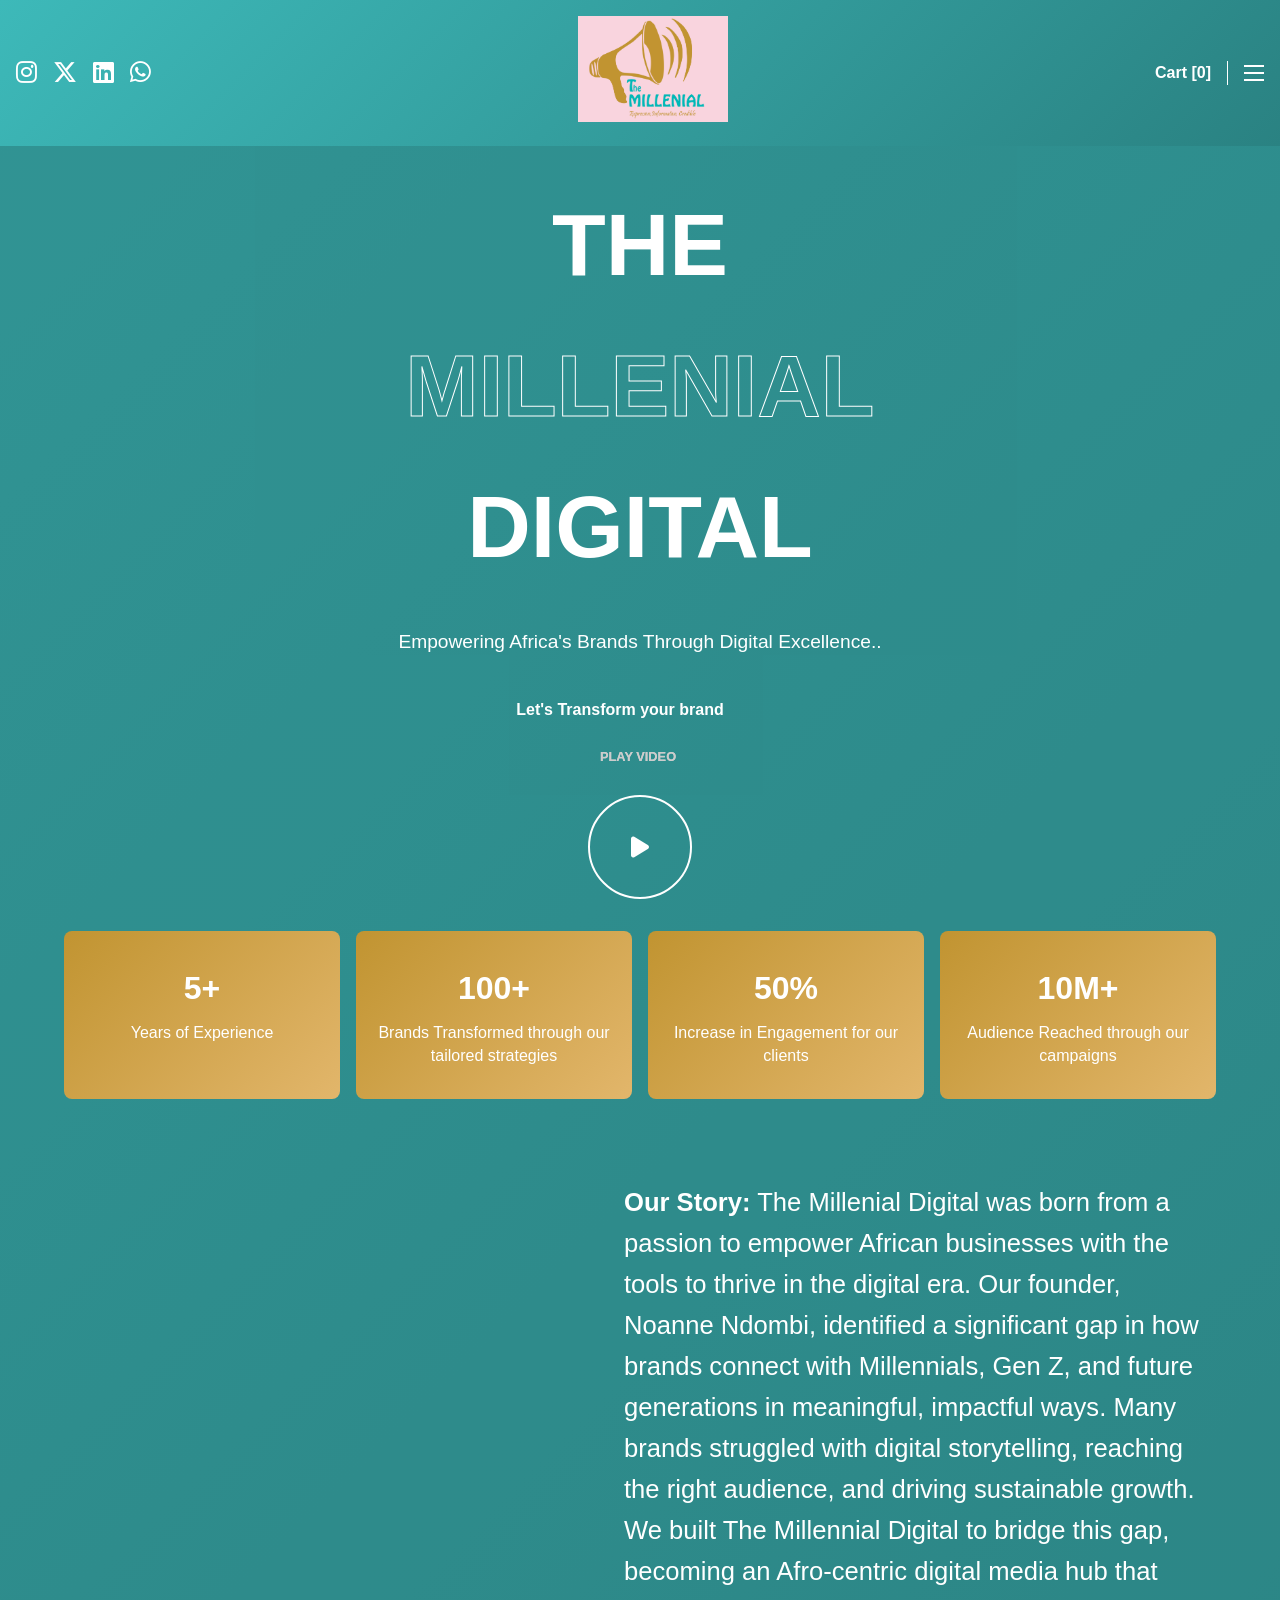
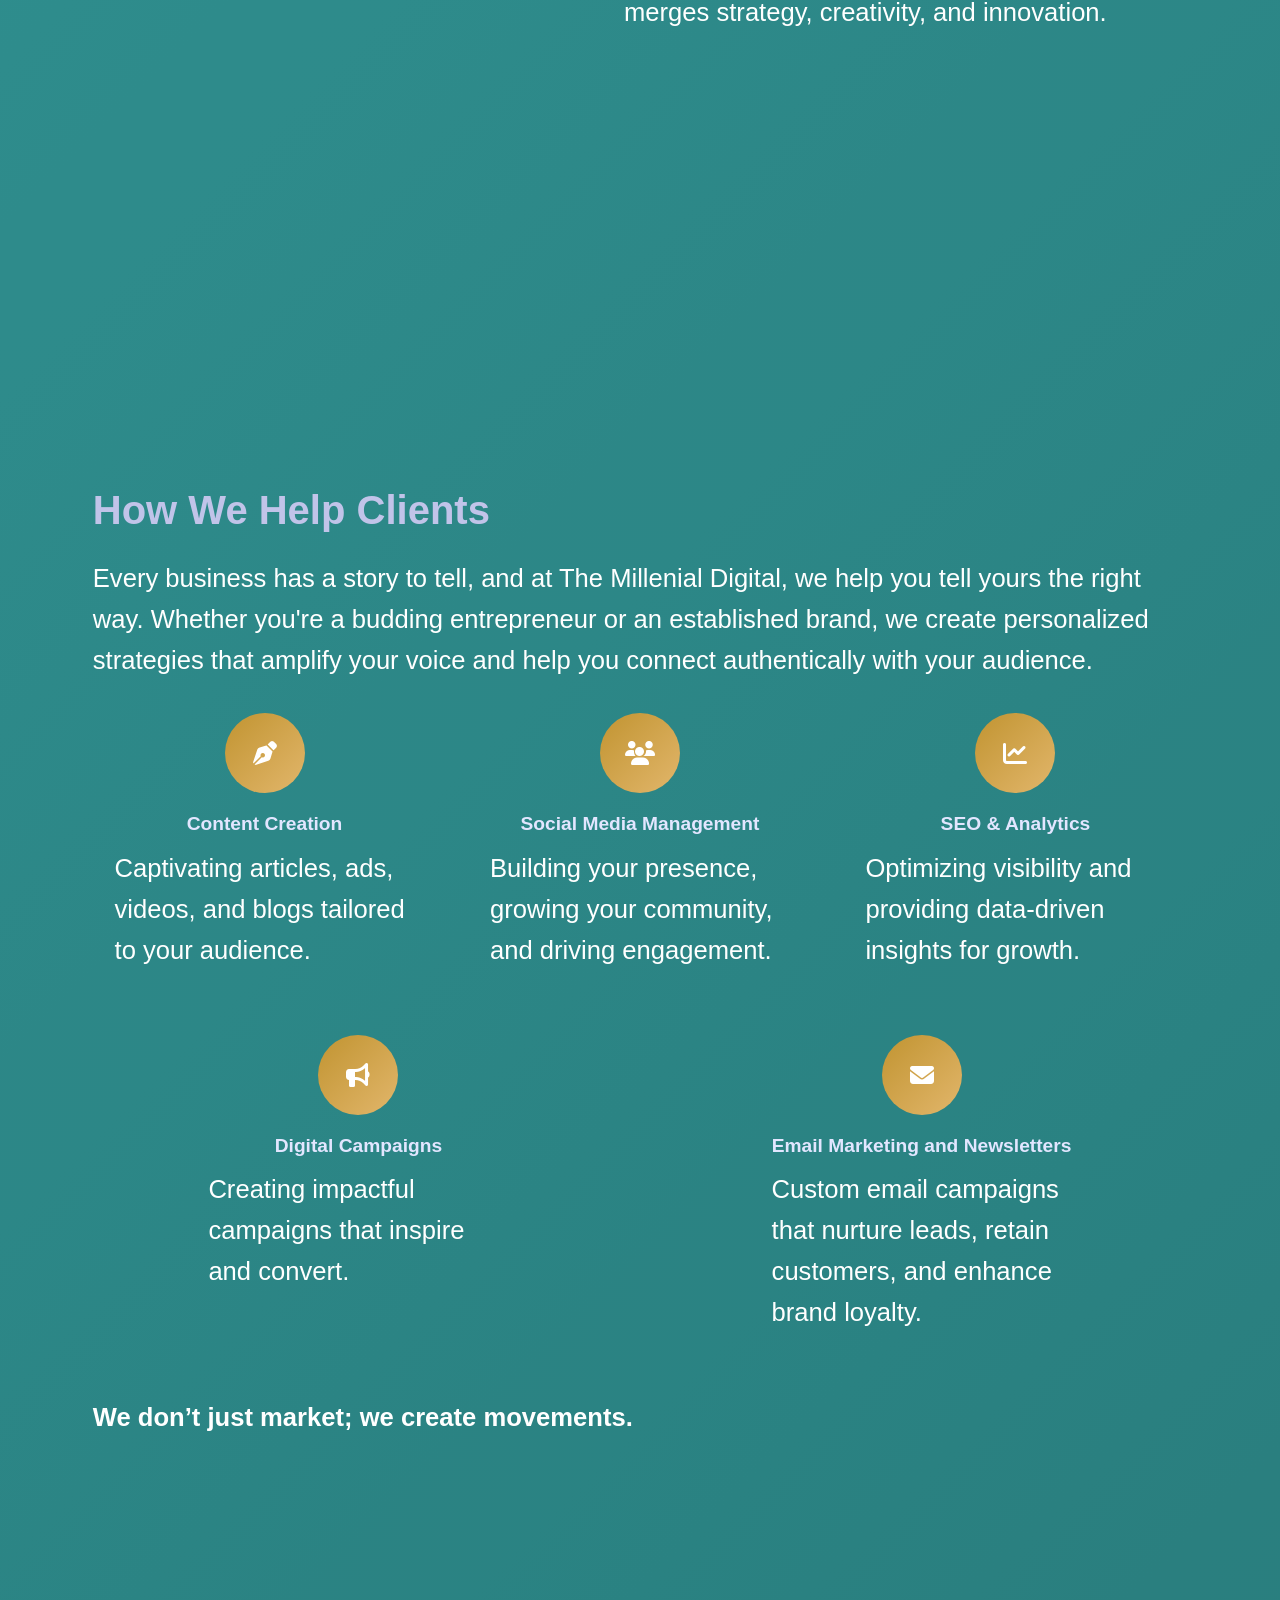
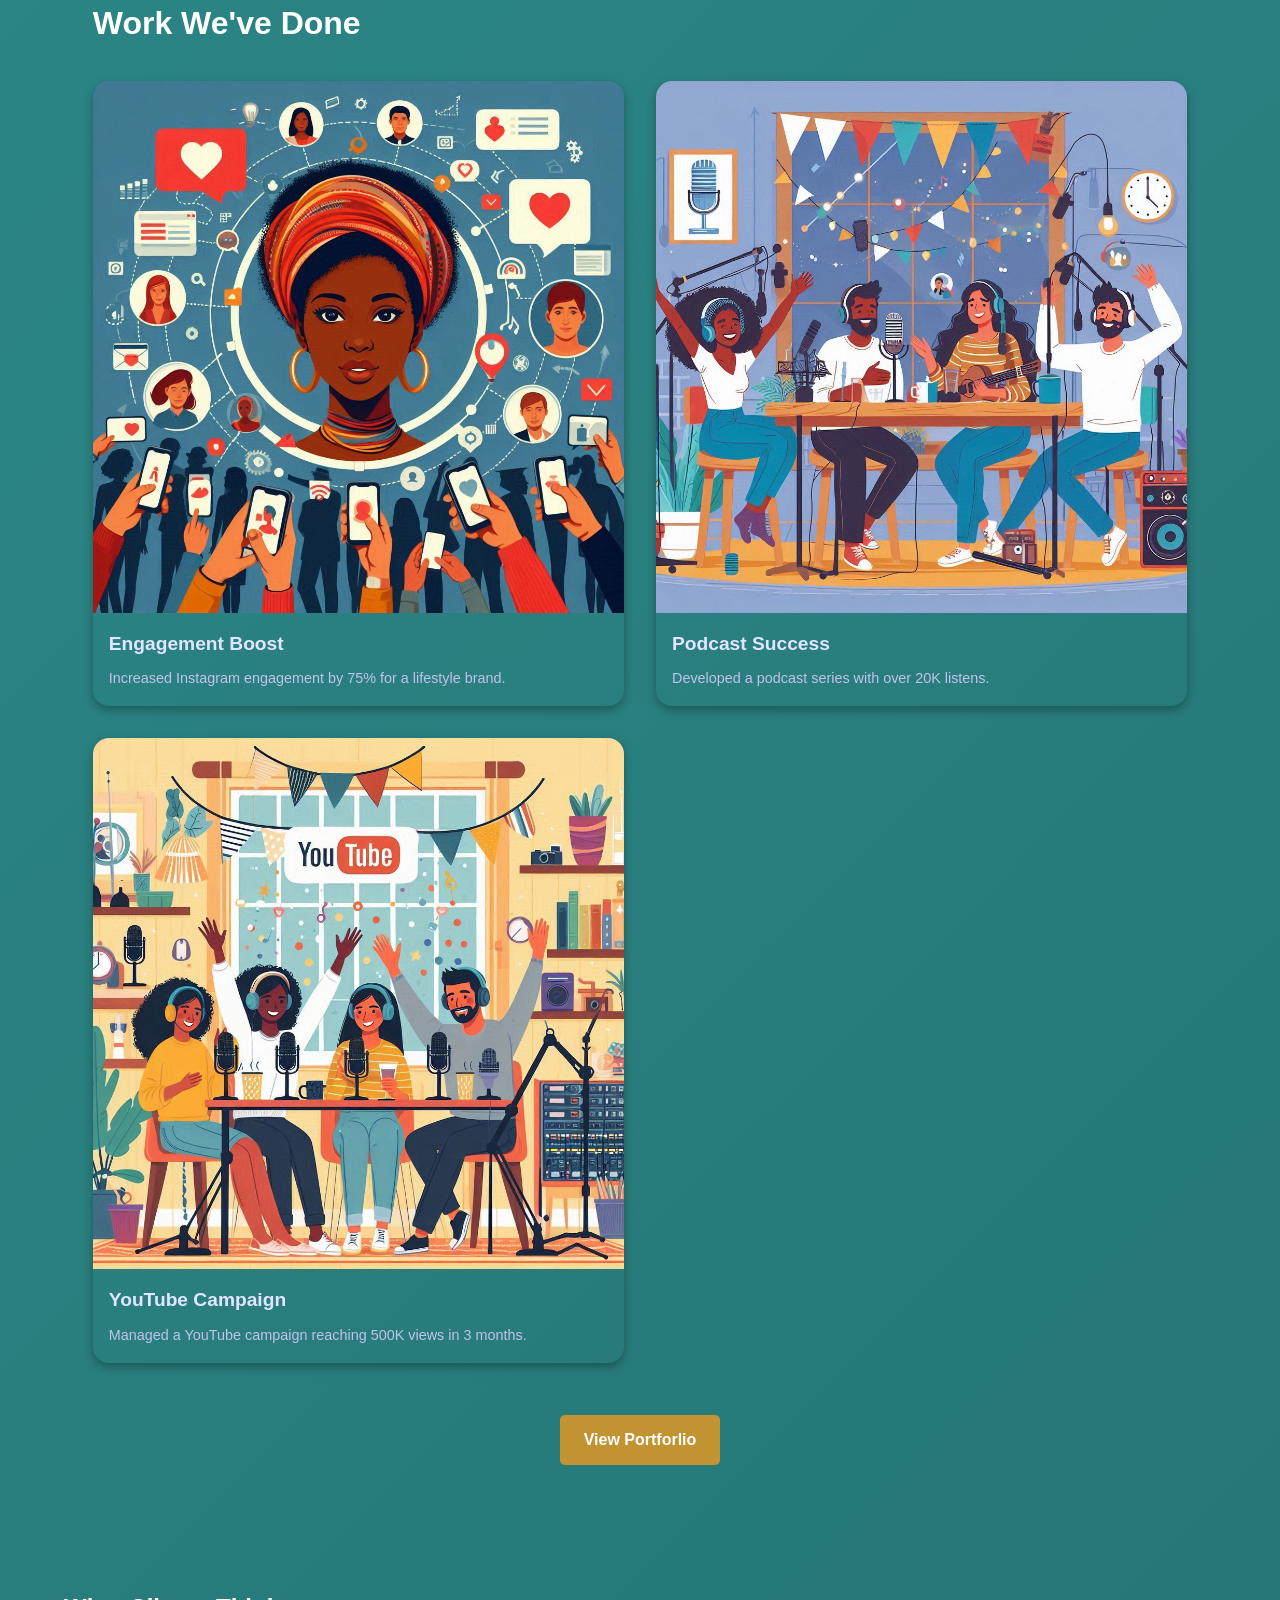
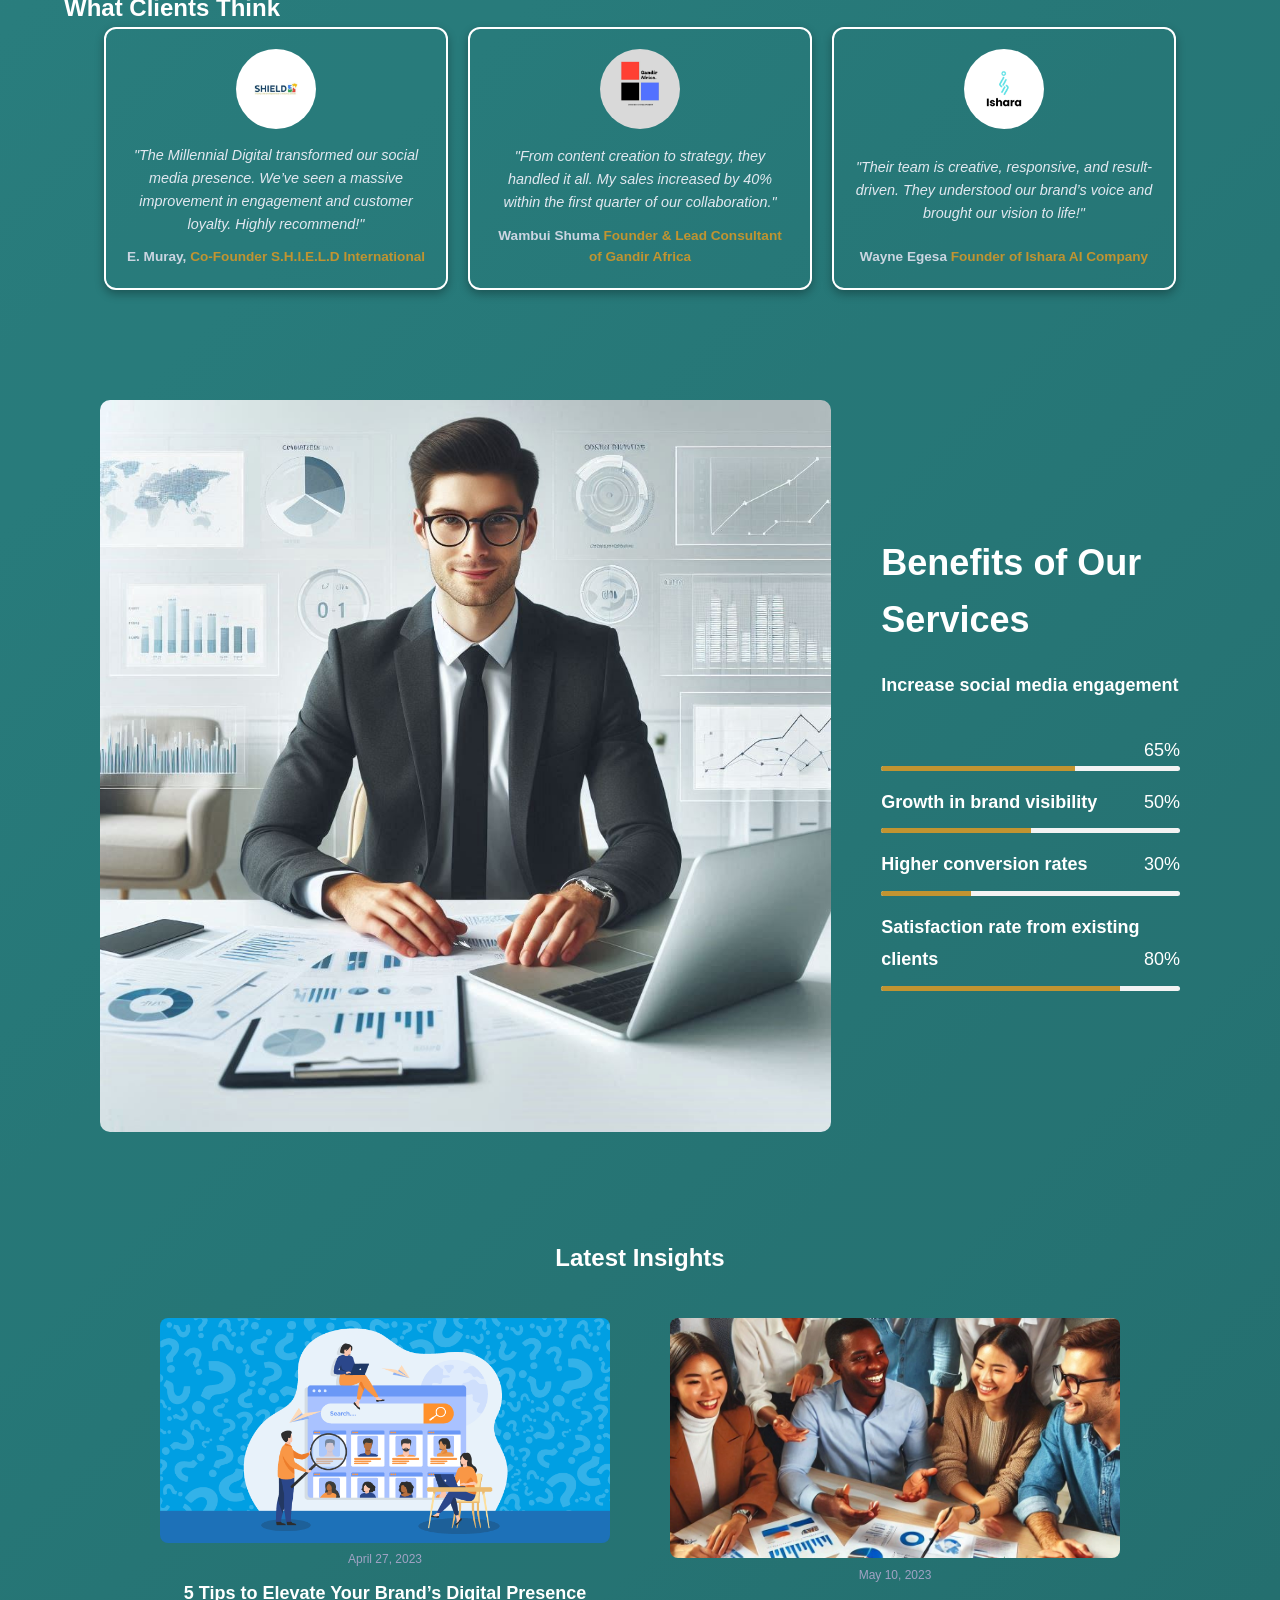
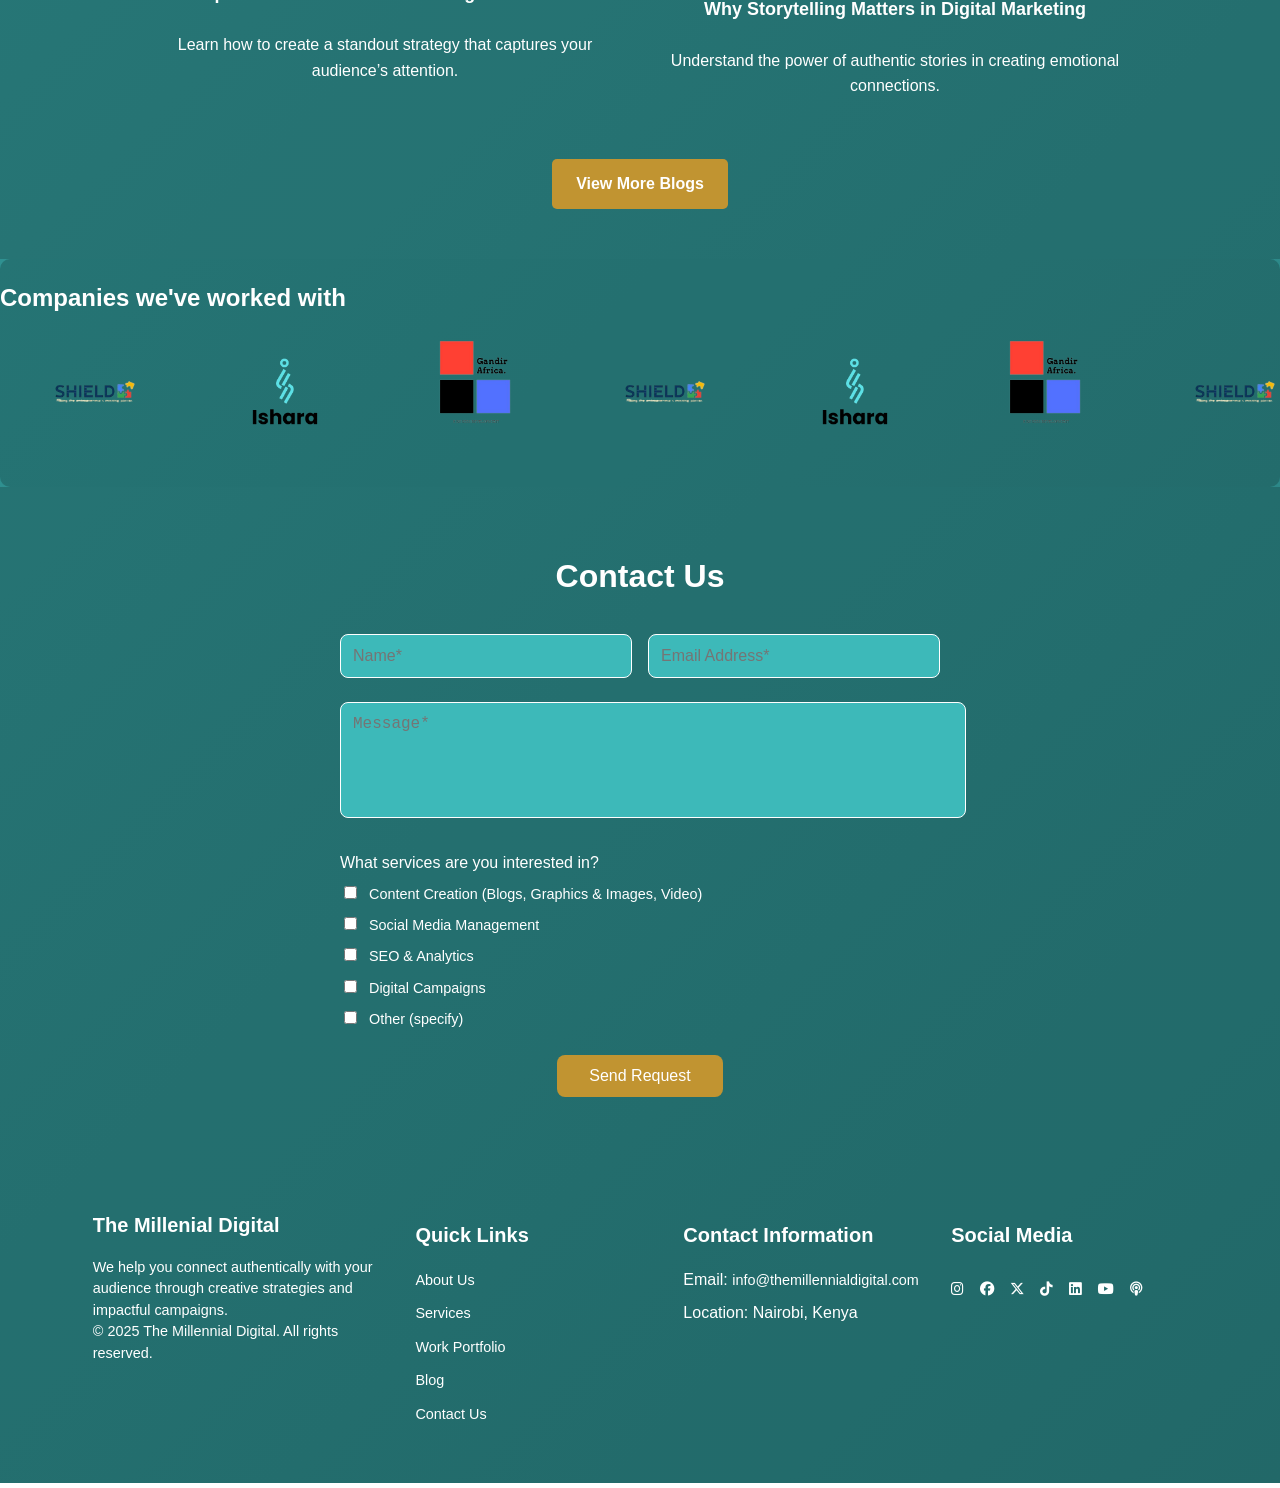
<file: index.html>
<!DOCTYPE html>
<html lang="en">
<head>
    <meta charset="UTF-8">
    <meta name="viewport" content="width=device-width, initial-scale=1.0">
    <title>The Millenial Digital</title>
    <link rel="icon" type="image/png" href="images/THE MILLENIAL LOGO (5).png">
    <link rel="stylesheet" href="css/styles.css">
    <link href="https://fonts.googleapis.com/css2?family=Poppins:wght@300;400;600&display=swap" rel="stylesheet">
    <link rel="stylesheet" href="https://cdnjs.cloudflare.com/ajax/libs/font-awesome/6.0.0-beta3/css/all.min.css">
    <link href="https://cdnjs.cloudflare.com/ajax/libs/font-awesome/6.5.0/css/all.min.css" rel="stylesheet">

</head>
<body>
    <!-- Header Section -->
    <header class="header">
        <div class="social-icons">
            <a href="https://instagram.com" target="_blank"><i class="fab fa-instagram"></i></a>
            <a href="https://twitter.com" target="_blank"><i class="fab fa-x-twitter"></i></a>
            <a href="https://linkedin.com" target="_blank"><i class="fab fa-linkedin"></i></a>
            <a href="https://wa.me" target="_blank"><i class="fab fa-whatsapp"></i></a>
        </div>
        <div class="logo">
            <img src="images/THE MILLENIAL LOGO (6).jpg" alt="The Millennial Digital Logo">
        </div>
        <div class="right-section">
            <div class="cart">Cart [0]</div>
            <div class="vertical-line"></div>
            <div class="hamburger" id="hamburger">
                <div></div>
                <div></div>
                <div></div>
            </div>
        </div>
        <nav class="menu" id="menu">
            <a href="#about">About Us</a>
            <a href="#help">How We Help Clients</a>
            <a href="#work">Work We've Done</a>
            <a href="#testimonials">What Clients Think</a>
            <a href="#benefits">Benefits</a>
            <a href="#insights">Latest Insights</a>
        </nav>
    </header>

    <!-- Hero Section -->
    <section class="hero">
        <div class="container">
            <h1>
                <span id="first">THE</span> <br>
                <span class="outline">MILLENIAL</span> <br>
                <span id="last">DIGITAL</span>
            </h1>
            <p><br><br> Empowering Africa's Brands Through Digital Excellence..</p>
            <button class="cta"> Let's Transform your brand</button>
        </div>
        <script>
            document.addEventListener("DOMContentLoaded", function () {
                // Selecting elements individually
                const firstWord = document.getElementById("first"); // THE
                const outlineWord = document.querySelector(".outline"); // MILLENNIAL
                const lastWord = document.getElementById("last"); // DIGITAL
                const paragraph = document.querySelector(".hero p"); // Paragraph
                const button = document.querySelector(".hero .cta"); // CTA Button

                // Creating an array in the correct sequence with unique delays
                const heroElements = [
                    { element: firstWord, delay: 1200 },      // First word (THE) - No delay
                    { element: outlineWord, delay: 1600 },  // Outline word (MILLENNIAL) - 500ms after first
                    { element: lastWord, delay: 1800 },    // Last word (DIGITAL) - 1000ms after first
                    { element: paragraph, delay: 2000 }    // Paragraph - 1500ms after first
                ];

                // Apply animation to hero elements (excluding the CTA button)
                heroElements.forEach(({ element, delay }) => {
                    if (element) {
                        element.style.opacity = "0";
                        element.style.transform = "translateY(50px)";
                        setTimeout(() => {
                            element.style.transition = "opacity 0.8s ease-out, transform 0.8s ease-out";
                            element.style.opacity = "1";
                            element.style.transform = "translateY(0)";
                        }, delay);
                    }
                });

                // Scroll-triggered animation for the CTA button
                const observer = new IntersectionObserver(
                    (entries) => {
                        entries.forEach((entry) => {
                            if (entry.isIntersecting) {
                                button.style.opacity = "1";
                                button.style.transform = "translateY(0)";
                                button.style.transition = "opacity 0.8s ease-out, transform 0.8s ease-out";
                            }
                        });
                    },
                    { threshold: 0.5 } // Trigger when 50% of the button is visible
                );

                // Initially hide the button
                button.style.opacity = "0";
                button.style.transform = "translateY(50px)";

                // Observe the CTA button
                observer.observe(button);
            });

        </script>
    </section>

    <!-- Statistics Section -->
    <section class="statistics">
        <div class="container">
         <!-- Rotating Circle with Play Button -->
         <div class="play-circle" id="playCircle">
            <div class="circle">
                <i class="fas fa-play"></i>
                <div class="rotating-text">
                    <span>PLAY VIDEO </span>
                    <span>PLAY VIDEO </span>
                </div>
            </div>
        </div>

        <!-- Video Overlay -->
        <div class="video-overlay" id="videoOverlay">
            <div class="video-container">
                <span class="close-btn" id="closeVideo">&times;</span>
                <iframe id="youtubeFrame" src="" frameborder="0" allowfullscreen></iframe>
            </div>
        </div>
      
          <!-- Statistics Boxes -->
          <div class="stats-grid">
            <div class="stat-item">
              <h3>5+</h3>
              <p>Years of Experience</p>
            </div>
            <div class="stat-item">
              <h3>100+</h3>
              <p>Brands Transformed through our tailored strategies</p>
            </div>
            <div class="stat-item">
              <h3>50%</h3>
              <p>Increase in Engagement for our clients</p>
            </div>
            <div class="stat-item">
              <h3>10M+</h3>
              <p>Audience Reached through our campaigns</p>
            </div>
          </div>
        </div>
        <script>
            document.addEventListener("DOMContentLoaded", function () {
                // Select all elements that need to be animated on scroll
                const elementsToAnimate = document.querySelectorAll(".play-circle, .stat-item");
                
                // Initially hide elements and move them down
                elementsToAnimate.forEach(element => {
                    element.style.opacity = "0";
                    element.style.transform = "translateY(50px)";
                });

                // Intersection Observer to trigger animation when in view
                const observer = new IntersectionObserver(
                    (entries) => {
                        entries.forEach((entry) => {
                            if (entry.isIntersecting) {
                                entry.target.style.opacity = "1";
                                entry.target.style.transform = "translateY(0)";
                                entry.target.style.transition = "opacity 0.8s ease-out, transform 0.8s ease-out";
                                observer.unobserve(entry.target); // Stop observing once animated
                            }
                        });
                    },
                    { threshold: 0.5 } // Trigger when 50% of the element is visible
                );

                // Observe each element in the statistics section
                elementsToAnimate.forEach(element => observer.observe(element));

                // Play Circle and Video Overlay
                const playCircle = document.getElementById("playCircle");
                const videoOverlay = document.getElementById("videoOverlay");
                const closeVideo = document.getElementById("closeVideo");
                const youtubeFrame = document.getElementById("youtubeFrame");

                // Set YouTube video link (replace "YOUR_VIDEO_ID" with your actual video ID)
                const youtubeURL = "https://www.youtube.com/embed/-d-OfwqA6gY?si=_tgqiWS_9KNe41ct";

                // Open Video Overlay on Click
                playCircle.addEventListener("click", function () {
                    youtubeFrame.src = youtubeURL; // Loads the video but does NOT autoplay
                    videoOverlay.classList.add("show"); // Show overlay
                });

                // Close Video Overlay
                closeVideo.addEventListener("click", function () {
                    videoOverlay.classList.remove("show");
                    youtubeFrame.src = ""; // Stop the video from playing
                });

                // Close overlay if clicked outside the video container
                videoOverlay.addEventListener("click", function (e) {
                    if (e.target === videoOverlay) {
                        videoOverlay.classList.remove("show");
                        youtubeFrame.src = ""; // Stop the video from playing
                    }
                });
            });

        </script>
      </section>
      

    <!-- About Us Section -->
    <section id="about" class="about">
        <div class="container">
            <h2>About Us</h2>
            <p><strong>Our Story:</strong> The Millenial Digital was born from a passion to empower African businesses with the tools to thrive in the digital era. Our founder, Noanne Ndombi, identified a significant gap in how brands connect with Millennials, Gen Z, and future generations in meaningful, impactful ways. Many brands struggled with digital storytelling, reaching the right audience, and driving sustainable growth. We built The Millennial Digital to bridge this gap, becoming an Afro-centric digital media hub that merges strategy, creativity, and innovation.</p>
            <p><strong>Mission:</strong> To inform, inspire, and empower African brands with high-quality, tailored digital content that resonates.</p>
            <p><strong>Vision:</strong> To be Africa’s leading digital content and marketing partner, driving growth and relevance for brands in the digital-first world.</p>
        </div>
        <script>
            document.addEventListener("DOMContentLoaded", function () {
                // Select the h2 and p elements inside the About Us section
                const heading = document.querySelector("#about h2");
                const paragraphs = document.querySelectorAll("#about p");

                // Initially hide the elements and move them down
                heading.style.opacity = "0";
                heading.style.transform = "translateY(50px)"; // Move down initially

                paragraphs.forEach(p => {
                    p.style.opacity = "0";
                    p.style.transform = "translateY(50px)"; // Move down initially
                });

                // Function to check if the elements are in view
                function checkScroll() {
                    const rectHeading = heading.getBoundingClientRect();
                    const windowHeight = window.innerHeight;

                    // Check if the h2 is in the viewport (50% visible)
                    if (rectHeading.top <= windowHeight * 0.5 && rectHeading.bottom >= windowHeight * 0.5) {
                        heading.style.transition = "opacity 0.8s ease-out, transform 0.8s ease-out";
                        heading.style.opacity = "1";
                        heading.style.transform = "translateY(0)";
                    }

                    // Check if the paragraphs are in the viewport (50% visible)
                    paragraphs.forEach(p => {
                        const rectPara = p.getBoundingClientRect();
                        if (rectPara.top <= windowHeight * 0.5 && rectPara.bottom >= windowHeight * 0.5) {
                            p.style.transition = "opacity 0.8s ease-out, transform 0.8s ease-out";
                            p.style.opacity = "1";
                            p.style.transform = "translateY(0)";
                        }
                    });
                }

                // Initial check for when the page loads
                checkScroll();

                // Add scroll event listener
                window.addEventListener("scroll", checkScroll);
            });

        </script>
    </section>

    
    <!-- How We Help Clients Section -->
    <section id="help" class="help">
        <div class="container">
        <h2>How We Help Clients</h2>
        <p>
            Every business has a story to tell, and at The Millenial Digital, we help you tell yours the right way. Whether you're a budding entrepreneur or an established brand, we create personalized strategies that amplify your voice and help you connect authentically with your audience.
        </p>
        <div class="help-grid">
            <!-- Content Creation -->
            <div class="help-item">
                <div class="help-icon">
                    <i class="fas fa-pen-nib"></i> <!-- Icon for content creation -->
                </div>
                <h3>Content Creation</h3>
                <p>Captivating articles, ads, videos, and blogs tailored to your audience.</p>
            </div>
        
            <!-- Social Media Management -->
            <div class="help-item">
                <div class="help-icon">
                    <i class="fas fa-users"></i> <!-- Icon for social media -->
                </div>
                <h3>Social Media Management</h3>
                <p>Building your presence, growing your community, and driving engagement.</p>
            </div>
        
            <!-- SEO & Analytics -->
            <div class="help-item">
                <div class="help-icon">
                    <i class="fas fa-chart-line"></i> <!-- Icon for SEO -->
                </div>
                <h3>SEO & Analytics</h3>
                <p>Optimizing visibility and providing data-driven insights for growth.</p>
            </div>
        
            <!-- Digital Campaigns -->
            <div class="help-item">
                <div class="help-icon">
                    <i class="fas fa-bullhorn"></i> <!-- Icon for campaigns -->
                </div>
                <h3>Digital Campaigns</h3>
                <p>Creating impactful campaigns that inspire and convert.</p>
            </div>
        
            <!-- Email Marketing and Newsletters -->
            <div class="help-item">
                <div class="help-icon">
                    <i class="fas fa-envelope"></i> <!-- Icon for email marketing -->
                </div>
                <h3>Email Marketing and Newsletters</h3>
                <p>Custom email campaigns that nurture leads, retain customers, and enhance brand loyalty.</p>
            </div>
        </div>        
        <p class="closing-text">
            We don’t just market; we create movements.
        </p>
        </div>
        <script>
            document.addEventListener("DOMContentLoaded", function () {
                // Select elements
                const helpHeading = document.querySelector("#help h2");
                const helpParagraphs = document.querySelectorAll("#help p");
                const helpItems = document.querySelectorAll(".help-item");

                // Initially hide elements
                helpHeading.style.opacity = "0";
                helpHeading.style.transform = "translateX(-100px)"; // Move left initially

                helpParagraphs.forEach(p => {
                    p.style.opacity = "0";
                    p.style.transform = "translateY(50px)"; // Move down initially
                });

                helpItems.forEach(item => {
                    item.style.opacity = "0";
                    item.style.transform = "translateY(50px)"; // Move down initially
                });

                // Function to check if elements are in the viewport
                function checkScroll() {
                    const windowHeight = window.innerHeight;
                    const rectHeading = helpHeading.getBoundingClientRect();

                    // Animate H2 (Slide from Left to Right)
                    if (rectHeading.top <= windowHeight * 0.7) {
                        helpHeading.style.transition = "opacity 0.8s ease-out, transform 0.8s ease-out";
                        helpHeading.style.opacity = "1";
                        helpHeading.style.transform = "translateX(0)";
                    }

                    // Animate Paragraphs and Help Items (Slide Up)
                    helpParagraphs.forEach((p, index) => {
                        const rectP = p.getBoundingClientRect();
                        if (rectP.top <= windowHeight * 0.8) {
                            p.style.transition = `opacity 0.6s ease-out ${index * 0.2}s, transform 0.6s ease-out ${index * 0.2}s`;
                            p.style.opacity = "1";
                            p.style.transform = "translateY(0)";
                        }
                    });

                    helpItems.forEach((item, index) => {
                        const rectItem = item.getBoundingClientRect();
                        if (rectItem.top <= windowHeight * 0.8) {
                            item.style.transition = `opacity 0.6s ease-out ${index * 0.2}s, transform 0.6s ease-out ${index * 0.2}s`;
                            item.style.opacity = "1";
                            item.style.transform = "translateY(0)";
                        }
                    });
                }

                // Initial check when the page loads
                checkScroll();

                // Add scroll event listener
                window.addEventListener("scroll", checkScroll);
            });

        </script>
    </section>
  
    <!-- Work We've Done Section -->
    <section id="work" class="work">
        <div class="container">
            <h2 class="animate-heading">Work We've Done</h2>
            <div class="work-grid">
                <!-- Project 1 -->
                <div class="work-item animate-item">
                    <img src="images/social media engagement.jpeg" alt="Project 1">
                    <div class="work-info">
                        <h3>Engagement Boost</h3>
                        <p>Increased Instagram engagement by 75% for a lifestyle brand.</p>
                    </div>
                </div>

                <!-- Project 2 -->
                <div class="work-item animate-item">
                    <img src="images/Podcast Succeess.jpeg" alt="Project 2">
                    <div class="work-info">
                        <h3>Podcast Success</h3>
                        <p>Developed a podcast series with over 20K listens.</p>
                    </div>
                </div>

                <!-- Project 3 -->
                <div class="work-item animate-item">
                    <img src="images/youtubeCampaign.jpeg" alt="Project 3">
                    <div class="work-info">
                        <h3>YouTube Campaign</h3>
                        <p>Managed a YouTube campaign reaching 500K views in 3 months.</p>
                    </div>
                </div>
            </div>
            <div class="cta-container">
                <a href="Portforlio.html" class="cta-button">View Portforlio</a>
            </div>
        </div>
        <script>
            document.addEventListener("DOMContentLoaded", function () {
                // Custom Cursor
                const cursor = document.createElement("div");
                cursor.classList.add("custom-cursor");
                cursor.textContent = "view more";
                document.body.appendChild(cursor);

                const workItems = document.querySelectorAll(".work-item img");

                workItems.forEach((img) => {
                    img.addEventListener("mouseenter", () => {
                        cursor.style.opacity = "1";
                        cursor.style.transform = "translate(-50%, -50%) scale(1)";
                    });

                    img.addEventListener("mousemove", (e) => {
                        cursor.style.left = `${e.pageX}px`;
                        cursor.style.top = `${e.pageY}px`;
                    });

                    img.addEventListener("mouseleave", () => {
                        cursor.style.opacity = "0";
                        cursor.style.transform = "translate(-50%, -50%) scale(0)";
                    });

                    img.addEventListener("click", () => {
                        window.location.href = "portforlio.html"; 
                    });
                });

                // Scroll Animation for Heading and Work Items
                const heading = document.querySelector(".animate-heading");
                const workItemsList = document.querySelectorAll(".animate-item");

                function revealOnScroll() {
                    const scrollPos = window.innerHeight * 0.85;

                    if (heading.getBoundingClientRect().top < scrollPos) {
                        heading.classList.add("show");
                    }

                    workItemsList.forEach((item) => {
                        if (item.getBoundingClientRect().top < scrollPos) {
                            item.classList.add("show");
                        }
                    });
                }

                window.addEventListener("scroll", revealOnScroll);
                revealOnScroll(); // Call once on load in case items are already visible
            });

            // Ensure only 2 images appear per row
            const style = document.createElement("style");
            style.innerHTML = `
                .work-grid {
                    display: grid;
                    grid-template-columns: repeat(2, 1fr); /* Two columns */
                    gap: 2rem;
                }

                @media (max-width: 768px) {
                    .work-grid {
                        grid-template-columns: repeat(1, 1fr); /* One column for smaller screens */
                    }
                }
            `;
            document.head.appendChild(style);

        </script>
    </section>       

    <!-- What Clients Think Section -->
    <section id="testimonials" class="testimonials">
        <div class="container">
            <h2 class="slide-in-left">What Clients Think</h2>
            <div class="testimonial-container">
                <!-- Testimonial 1 -->
                <div class="testimonial-box slide-up">
                    <div class="profile-picture">
                        <img src="images/S.H.I.E.L.D.jpg" alt="shield international">
                    </div>
                    <p class="testimonial-text">"The Millennial Digital transformed our social media presence. We’ve seen a massive improvement in engagement and customer loyalty. Highly recommend!"</p>
                    <p class="client-info">E. Muray, <span>Co-Founder S.H.I.E.L.D International</span></p>
                </div>

                <!-- Testimonial 2 -->
                <div class="testimonial-box slide-up">
                    <div class="profile-picture">
                        <img src="images/Gandir africa.jpg" alt="Gandir Africa">
                    </div>
                    <p class="testimonial-text">"From content creation to strategy, they handled it all. My sales increased by 40% within the first quarter of our collaboration."</p>
                    <p class="client-info">Wambui Shuma <span>Founder & Lead Consultant of Gandir Africa</span></p>
                </div>

                <!-- Testimonial 3 -->
                <div class="testimonial-box slide-up">
                    <div class="profile-picture">
                        <img src="images/ishara logo.png" alt="Ishara AI">
                    </div>
                    <p class="testimonial-text">"Their team is creative, responsive, and result-driven. They understood our brand’s voice and brought our vision to life!"</p>
                    <p class="client-info">Wayne Egesa <span>Founder of Ishara AI Company</span></p>
                </div>
            </div>
        </div>
        <script>
            document.addEventListener("DOMContentLoaded", function () {
                const slideInTitle = document.querySelector(".slide-in-left");
                const slideUpElements = document.querySelectorAll(".slide-up");

                function checkVisibility() {
                    const windowHeight = window.innerHeight;

                    // H2 sliding in from left
                    if (slideInTitle.getBoundingClientRect().top < windowHeight - 100) {
                        slideInTitle.classList.add("show");
                    }

                    // Testimonial boxes sliding up
                    slideUpElements.forEach((element) => {
                        if (element.getBoundingClientRect().top < windowHeight - 50) {
                            element.classList.add("show-up");
                        }
                    });
                }

                // Run on scroll
                window.addEventListener("scroll", checkVisibility);
                checkVisibility(); // Run once on load
            });
        </script>
    </section>

    
  
    <!-- Benefits of Our Services Section -->
    <section id="benefits" class="benefits">
        <div class="benefits-container">
            <div class="benefits-image">
                <img src="images/benefits.jpeg" alt="Benefits Image">
            </div>
            <div class="benefits-content">
                <h2>Benefits of Our Services</h2>
                <ul>
                    <li>Increase social media engagement <span class="percentage"> <br>65%</span></li>
                    <div class="progress-bar">
                        <div class="progress" data-width="65%"></div>
                    </div>
                
                    <li>Growth in brand visibility <span class="percentage">50%</span></li>
                    <div class="progress-bar">
                        <div class="progress" data-width="50%"></div>
                    </div>
                
                    <li>Higher conversion rates <span class="percentage">30%</span></li>
                    <div class="progress-bar">
                        <div class="progress" data-width="30%"></div>
                    </div>
                
                    <li>Satisfaction rate from existing clients <span class="percentage">80%</span></li>
                    <div class="progress-bar">
                        <div class="progress" data-width="80%"></div>
                    </div>
                </ul>                
            </div>
        </div>
        <script>
            document.addEventListener("DOMContentLoaded", function () {
                const progressBars = document.querySelectorAll(".progress-bar .progress");
        
                function handleScroll() {
                    progressBars.forEach(bar => {
                        const barPosition = bar.getBoundingClientRect().top;
                        const screenHeight = window.innerHeight;
        
                        // Check if the bar is in the viewport
                        if (barPosition < screenHeight) {
                            const targetWidth = bar.getAttribute("data-width");
                            if (!bar.style.width || bar.style.width === "0px") {
                                bar.style.width = targetWidth; // Set the target width
                            }
                        }
                    });
                }
        
                // Run on scroll
                window.addEventListener("scroll", handleScroll);
        
                // Run once in case elements are already visible
                handleScroll();
            });
        </script>
    </section>
    <!-- Latest Insights -->
    <section id="latest-insights" class="latest-insights">
        <div class="container">
            <h2>Latest Insights</h2>
            <div class="insights-grid">
                <div class="insight">
                    <a href="design-process.html">
                        <img src="images/Build-your-online-presence.jpg" alt="Blog 1">
                    </a>
                    <p class="date">April 27, 2023</p>
                    <h4>5 Tips to Elevate Your Brand’s Digital Presence</h4>
                    <p>Learn how to create a standout strategy that captures your audience’s attention.</p>
                </div>
                <div class="insight">
                    <a href="branding-strategy.html">
                        <img src="images/storytelling dm.jpeg" alt="Blog 2">
                    </a>
                    <p class="date">May 10, 2023</p>
                    <h4>Why Storytelling Matters in Digital Marketing</h4>
                    <p>Understand the power of authentic stories in creating emotional connections.</p>
                </div>
            </div>
            <a href="Blogs.html" class="cta-button">View More Blogs</a>
        </div>
        <script>
            document.addEventListener("DOMContentLoaded", function () {
                const observer = new IntersectionObserver(entries => {
                    entries.forEach(entry => {
                        if (entry.isIntersecting) {
                            entry.target.classList.add("animate");
                        }
                    });
                }, { threshold: 0.2 });

                document.querySelectorAll("#latest-insights h2, .insights-grid .insight").forEach(el => {
                    observer.observe(el);
                });
            });
        </script>
    </section>
    <!--Companies we've worked with section-->
    <section class="logo-slider">
        <h2>Companies we've worked with</h2>
        <div class="logo-track">
            <img src="images/S.H.I.E.L.D-removebg-preview.png" alt="Company 1">
            <img src="images/ishara_logo-removebg-preview.png" alt="Company 2">
            <img src="images/Gandir_africa-removebg-preview.png" alt="Company 3">
            <img src="images/S.H.I.E.L.D-removebg-preview.png" alt="Company 1">
            <img src="images/ishara_logo-removebg-preview.png" alt="Company 2">
            <img src="images/Gandir_africa-removebg-preview.png" alt="Company 3">
        </div>
        <script>
        document.addEventListener("DOMContentLoaded", function () {
            const track = document.querySelector(".logo-track");
            const logos = track.innerHTML; // Get the current logos
            track.innerHTML += logos; // Duplicate logos to ensure continuous loop
        });

        </script>
    </section>
    <!-- Contact Us Section -->
    <section id="contact" class="contact-us">
        <div class="container">
        <h2>Contact Us</h2>
        <form>
            <div class="form-group">
            <input type="text" name="name" placeholder="Name*" required>
            <input type="email" name="email" placeholder="Email Address*" required>
            </div>
            <textarea name="message" placeholder="Message*" rows="5" required></textarea>
            <div class="checkbox-group">
            <p>What services are you interested in?</p>
            <label><input type="checkbox" name="services" value="Content Creation"> Content Creation (Blogs, Graphics & Images, Video)</label>
            <label><input type="checkbox" name="services" value="Social Media Management"> Social Media Management</label>
            <label><input type="checkbox" name="services" value="SEO & Analytics"> SEO & Analytics</label>
            <label><input type="checkbox" name="services" value="Digital Campaigns"> Digital Campaigns</label>
            <label><input type="checkbox" name="services" value="Other"> Other (specify)</label>
            </div>
            <button type="submit" class="btn">Send Request</button>
        </form>
        </div>
        <script>
            document.addEventListener("DOMContentLoaded", function () {
                const observer = new IntersectionObserver(entries => {
                    entries.forEach(entry => {
                        if (entry.isIntersecting) {
                            entry.target.classList.add("animate");
                        }
                    });
                }, { threshold: 0.2 });

                document.querySelectorAll("#latest-insights h2, .insights-grid .insight, #contact h2, #contact form").forEach(el => {
                    observer.observe(el);
                });

                document.querySelector("form").addEventListener("submit", function (event) {
                    event.preventDefault(); // Prevent actual form submission

                    // Get form values
                    const name = document.querySelector("input[name='name']").value;
                    const email = document.querySelector("input[name='email']").value;
                    const message = document.querySelector("textarea[name='message']").value;
                    
                    // Get selected checkboxes
                    const services = Array.from(document.querySelectorAll("input[name='services']:checked"))
                        .map(checkbox => checkbox.value)
                        .join(", ");
                    
                    // Format the email body
                    const emailBody = `Name: ${name}%0D%0AEmail: ${email}%0D%0A%0D%0AInterested Services: ${services}%0D%0A%0D%0AMessage:%0D%0A${message}`;
                    
                    // Open email client with the formatted details
                    window.location.href = `mailto:info@themillennialdigital.com?subject=Service Inquiry&body=${emailBody}`;
                });
            });

        </script>
    </section>
   <!-- Footer Section -->
    <footer class="footer">
        <div class="container">
        <div class="footer-branding">
            <h3>The Millenial Digital</h3>
            <p>We help you connect authentically with your audience through creative strategies and impactful campaigns.</p>
            <p>&copy; 2025 The Millennial Digital. All rights reserved.</p>
        </div>
        <div class="footer-links">
            <h4>Quick Links</h4>
            <ul>
            <li><a href="#about">About Us</a></li>
            <li><a href="#benefits">Services</a></li>
            <li><a href="#work">Work Portfolio</a></li>
            <li><a href="#latest-insights">Blog</a></li>
            <li><a href="#contact">Contact Us</a></li>
            </ul>
        </div>
        <div class="footer-contact">
            <h4>Contact Information</h4>
            <ul>
            <li>Email: <a href="mailto:info@themillennialdigital.com">info@themillennialdigital.com</a></li>
            <li>Location: Nairobi, Kenya</li>
            </ul>
        </div>
        <div class="footer-social">
            <h4>Social Media</h4>
            <ul>
            <li><a href="https://instagram.com/themillenialdigital" target="_blank"><i class="fab fa-instagram"></i></a></li>
            <li><a href="https://facebook.com/themillenialdigital" target="_blank"><i class="fab fa-facebook"></i></a></li>
            <li><a href="https://twitter.com/themillenial_ke" target="_blank"><i class="fab fa-x-twitter"></i></a></li>
            <li><a href="https://tiktok.com/@themillenialdigital" target="_blank"><i class="fab fa-tiktok"></i></a></li>
            <li><a href="https://linkedin.com/in/themillenialdigital" target="_blank"><i class="fab fa-linkedin"></i></a></li>
            <li><a href="https://youtube.com/@themillenialdigital" target="_blank"><i class="fab fa-youtube"></i></a></li>
            <li><a href="https://podbean.com/@themillenialdigital" target="_blank"><i class="fas fa-podcast"></i></a></li>
            </ul>
        </div>
        </div>
    </footer>
    
    <script>
document.addEventListener("DOMContentLoaded", function () {
    const observer = new IntersectionObserver(entries => {
        entries.forEach(entry => {
            if (entry.isIntersecting) {
                entry.target.classList.add("animate");
            }
        });
    }, { threshold: 0.2 });

    document.querySelectorAll("#latest-insights h2, .insights-grid .insight, #contact h2, #contact form").forEach(el => {
        observer.observe(el);
    });

    // Hamburger Menu Functionality
    const hamburger = document.getElementById('hamburger');
    const menu = document.getElementById('menu');
    const menuLinks = document.querySelectorAll(".menu a");

    hamburger.addEventListener('click', () => {
        hamburger.classList.toggle('active');
        menu.classList.toggle('active');
    });

    menuLinks.forEach((link, index) => {
        link.style.animation = `slideIn 0.3s ease forwards ${index * 100}ms`;
        link.addEventListener("click", () => {
            menu.classList.remove("active");
            hamburger.classList.remove("active");
        });
    });

    // CSS styles for animations
    const style = document.createElement("style");
    style.innerHTML = `
        .hidden {
            opacity: 0;
            transform: translateY(20px);
            transition: all 0.6s ease;
        }

        .visible {
            opacity: 1;
            transform: translateY(0);
        }

        .hamburger.active div:nth-child(1) {
            transform: rotate(45deg) translate(5px, 5px);
        }

        .hamburger.active div:nth-child(2) {
            opacity: 0;
        }

        .hamburger.active div:nth-child(3) {
            transform: rotate(-45deg) translate(5px, -5px);
        }
    `;
    document.head.appendChild(style);
}); 
    </script>
</body>
</html>
</file>
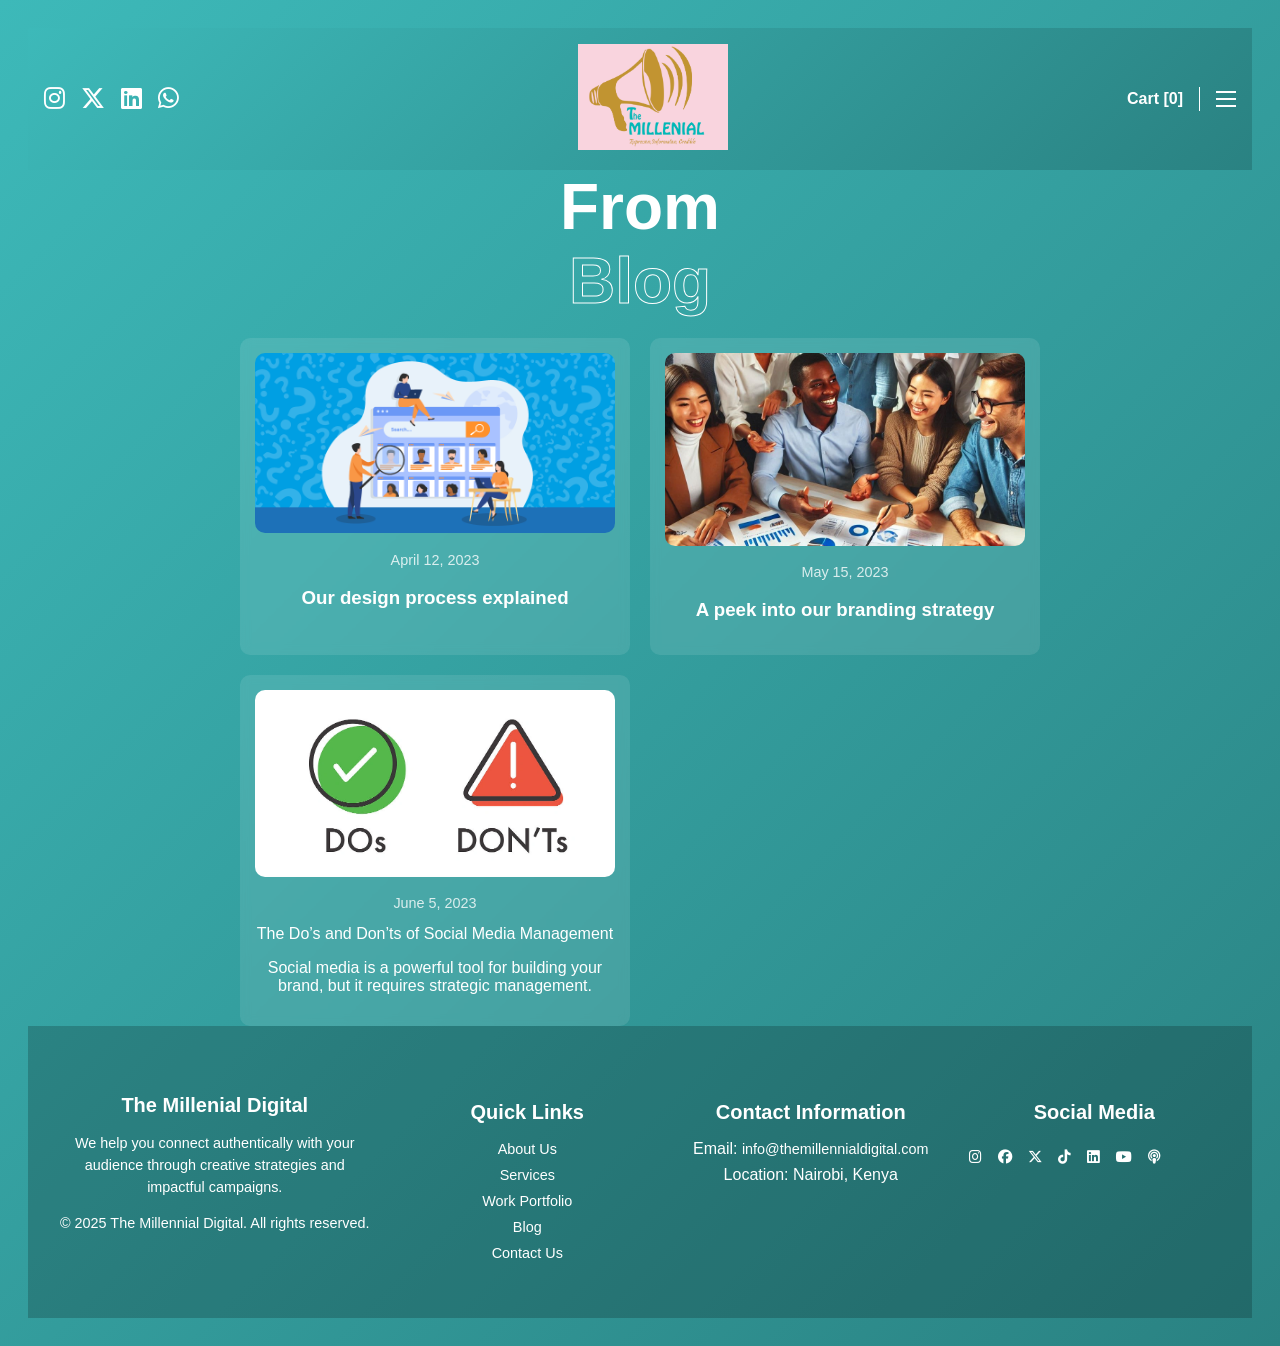
<file: Blogs.html>
<!DOCTYPE html>
<html lang="en">
<head>
    <meta charset="UTF-8">
    <meta name="viewport" content="width=device-width, initial-scale=1.0">
    <title>Blog Section</title>
    <link rel="icon" type="image/png" href="images/THE MILLENIAL LOGO (5).png">
    <link rel="stylesheet" href="css/blogs.css">
    <link href="https://fonts.googleapis.com/css2?family=Poppins:wght@300;400;600&display=swap" rel="stylesheet">
    <link rel="stylesheet" href="https://cdnjs.cloudflare.com/ajax/libs/font-awesome/6.0.0-beta3/css/all.min.css">
    <link href="https://cdnjs.cloudflare.com/ajax/libs/font-awesome/6.5.0/css/all.min.css" rel="stylesheet">


</head>
<body>

     <!-- Header Section -->
     <header class="header">
        <div class="social-icons">
            <a href="https://instagram.com" target="_blank"><i class="fab fa-instagram"></i></a>
            <a href="https://twitter.com" target="_blank"><i class="fab fa-x-twitter"></i></a>
            <a href="https://linkedin.com" target="_blank"><i class="fab fa-linkedin"></i></a>
            <a href="https://wa.me" target="_blank"><i class="fab fa-whatsapp"></i></a>
        </div>
        <div class="logo">
            <img src="images/THE MILLENIAL LOGO (6).jpg" alt="The Millennial Digital Logo">
        </div>
        <div class="right-section">
            <div class="cart">Cart [0]</div>
            <div class="vertical-line"></div>
            <div class="hamburger" id="hamburger">
                <div></div>
                <div></div>
                <div></div>
            </div>
        </div>
        <nav class="menu" id="menu">
            <a href="index.html">Home</a>
            <a href="index.html#about">About Us</a>
            <a href="index.html#help">How We Help Clients</a>
            <a href="index.html#work">Work We've Done</a>
            <a href="index.html#testimonials">What Clients Think</a>
            <a href="index.html#benefits">Benefits</a>
            <a href="index.html#insights">Latest Insights</a>
        </nav>
    </header>
    <section class="blog-container">
        <h1 class="title">From</h1>
        <h1 class="title outline">Blog</h1>
        <div class="blog-grid">
            <div class="blog-card">
                <a href="design-process.html">
                    <img src="images/Build-your-online-presence.jpg" alt="Design Process">
                </a>
                <p class="date">April 12, 2023</p>
                <h3>Our design process explained</h3>
            </div>
            <div class="blog-card">
                <a href="branding-strategy.html">
                    <img src="images/storytelling dm.jpeg" alt="Branding Strategy">
                </a>
                <p class="date">May 15, 2023</p>
                <h3>A peek into our branding strategy</h3>
            </div>
            <div class="blog-card">
                <a href="social-media-management.html">
                    <img src="images/Dos-and-Donts.png" alt="Social Media Management">
                </a>
                <p class="date">June 5, 2023</p>
                <h>The Do’s and Don’ts of Social Media Management</h3>
                <p>Social media is a powerful tool for building your brand, but it requires strategic management.</p>
            </div>
        </div>
    </section>    
       <!-- Footer Section -->
       <footer class="footer">
        <div class="container">
        <div class="footer-branding">
            <h3>The Millenial Digital</h3>
            <p>We help you connect authentically with your audience through creative strategies and impactful campaigns.</p>
            <p>&copy; 2025 The Millennial Digital. All rights reserved.</p>
        </div>
        <div class="footer-links">
            <h4>Quick Links</h4>
            <ul>
                <li><a href="index.html#about">About Us</a></li>
                <li><a href="index.html#benefits">Services</a></li>
                <li><a href="index.html#work">Work Portfolio</a></li>
                <li><a href="index.html#latest-insights">Blog</a></li>
                <li><a href="index.html#contact">Contact Us</a></li>
            </ul>
        </div>
        <div class="footer-contact">
            <h4>Contact Information</h4>
            <ul>
            <li>Email: <a href="mailto:info@themillennialdigital.com">info@themillennialdigital.com</a></li>
            <li>Location: Nairobi, Kenya</li>
            </ul>
        </div>
        <div class="footer-social">
            <h4>Social Media</h4>
            <ul>
            <li><a href="https://instagram.com/themillenialdigital" target="_blank"><i class="fab fa-instagram"></i></a></li>
            <li><a href="https://facebook.com/themillenialdigital" target="_blank"><i class="fab fa-facebook"></i></a></li>
            <li><a href="https://twitter.com/themillenial_ke" target="_blank"><i class="fab fa-x-twitter"></i></a></li>
            <li><a href="https://tiktok.com/@themillenialdigital" target="_blank"><i class="fab fa-tiktok"></i></a></li>
            <li><a href="https://linkedin.com/in/themillenialdigital" target="_blank"><i class="fab fa-linkedin"></i></a></li>
            <li><a href="https://youtube.com/@themillenialdigital" target="_blank"><i class="fab fa-youtube"></i></a></li>
            <li><a href="https://podbean.com/@themillenialdigital" target="_blank"><i class="fas fa-podcast"></i></a></li>
            </ul>
        </div>
        </div>
    </footer>
    <script>
        document.addEventListener("DOMContentLoaded", function () {
            const observer = new IntersectionObserver(entries => {
                entries.forEach(entry => {
                    if (entry.isIntersecting) {
                        entry.target.classList.add("animate");
                    }
                });
            }, { threshold: 0.2 });
        
            document.querySelectorAll("#latest-insights h2, .insights-grid .insight, #contact h2, #contact form").forEach(el => {
                observer.observe(el);
            });
        
            // Hamburger Menu Functionality
            const hamburger = document.getElementById('hamburger');
            const menu = document.getElementById('menu');
            const menuLinks = document.querySelectorAll(".menu a");
        
            hamburger.addEventListener('click', () => {
                hamburger.classList.toggle('active');
                menu.classList.toggle('active');
            });
        
            menuLinks.forEach((link, index) => {
                link.style.animation = `slideIn 0.3s ease forwards ${index * 100}ms`;
                link.addEventListener("click", () => {
                    menu.classList.remove("active");
                    hamburger.classList.remove("active");
                });
            });
        
            // CSS styles for animations
            const style = document.createElement("style");
            style.innerHTML = `
                .hidden {
                    opacity: 0;
                    transform: translateY(20px);
                    transition: all 0.6s ease;
                }
        
                .visible {
                    opacity: 1;
                    transform: translateY(0);
                }
        
                .hamburger.active div:nth-child(1) {
                    transform: rotate(45deg) translate(5px, 5px);
                }
        
                .hamburger.active div:nth-child(2) {
                    opacity: 0;
                }
        
                .hamburger.active div:nth-child(3) {
                    transform: rotate(-45deg) translate(5px, -5px);
                }
            `;
            document.head.appendChild(style);
        }); 
            </script>
</body>
</html>
</file>
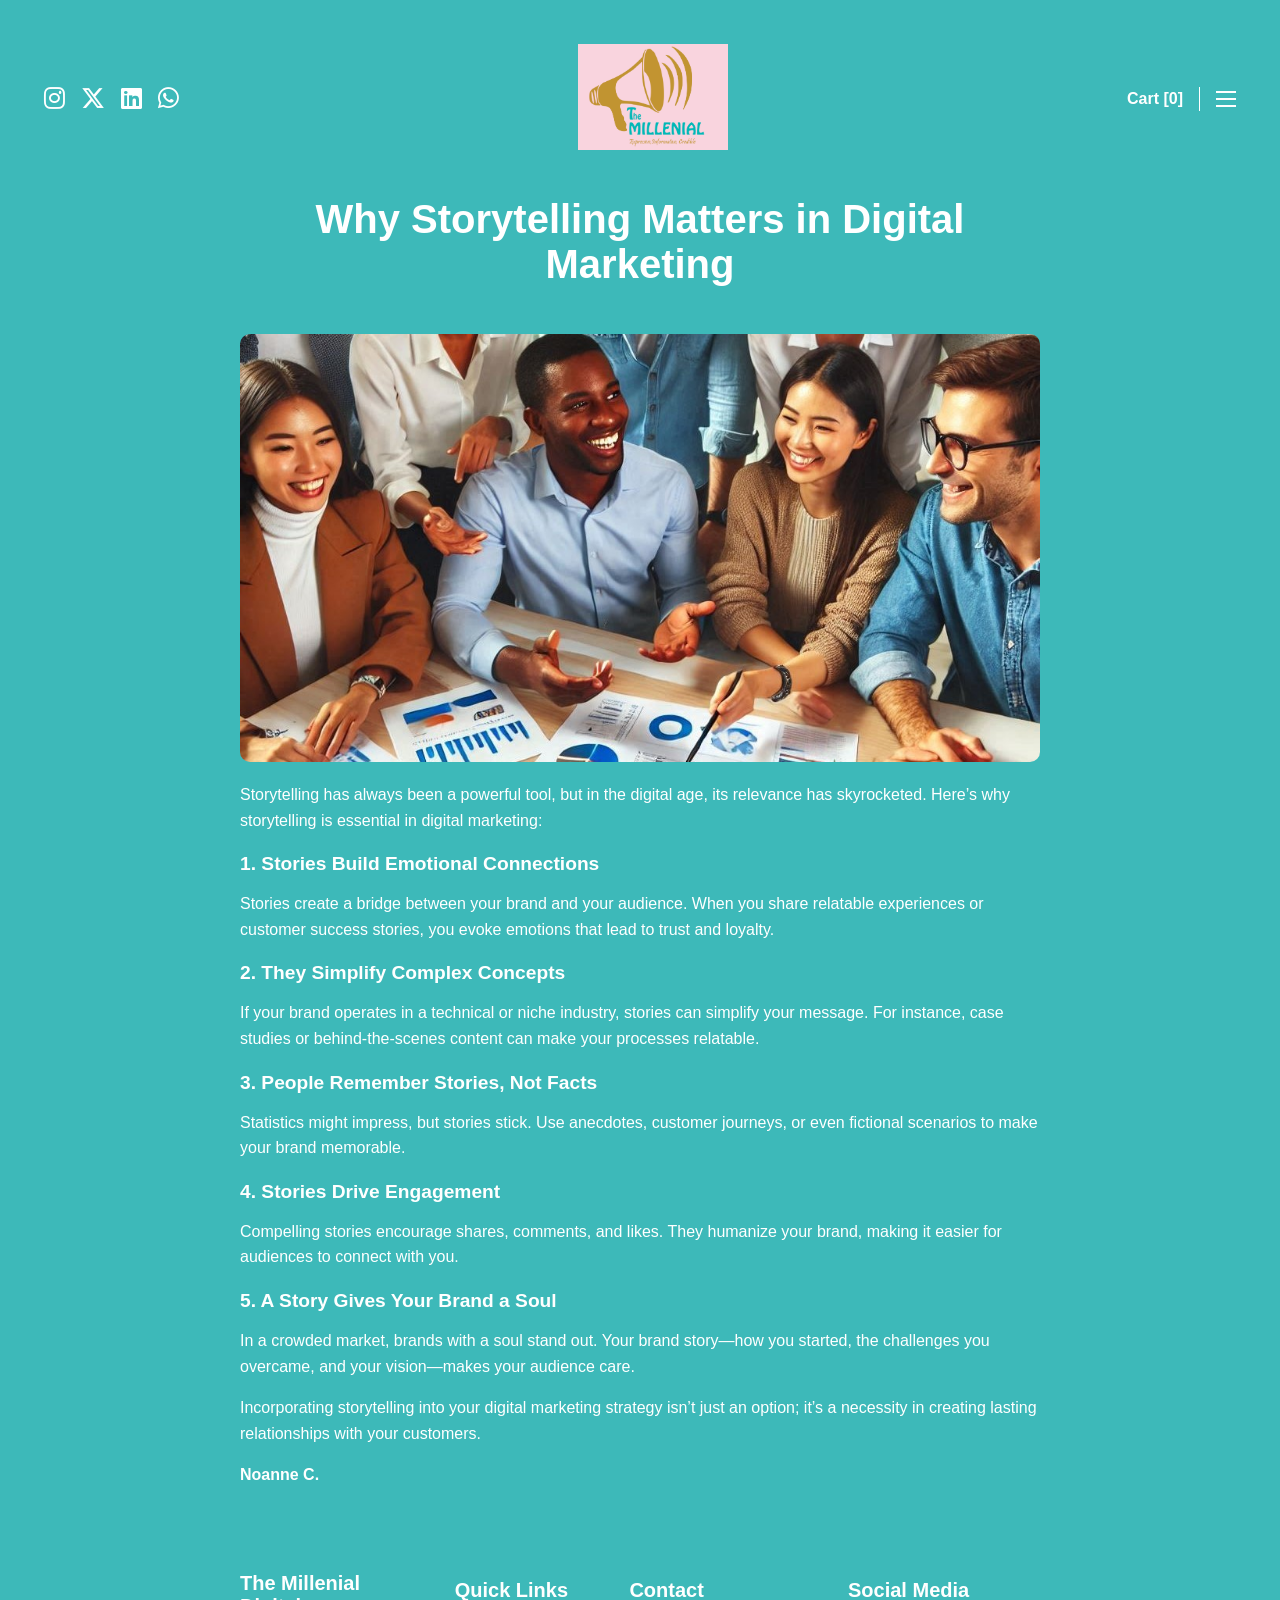
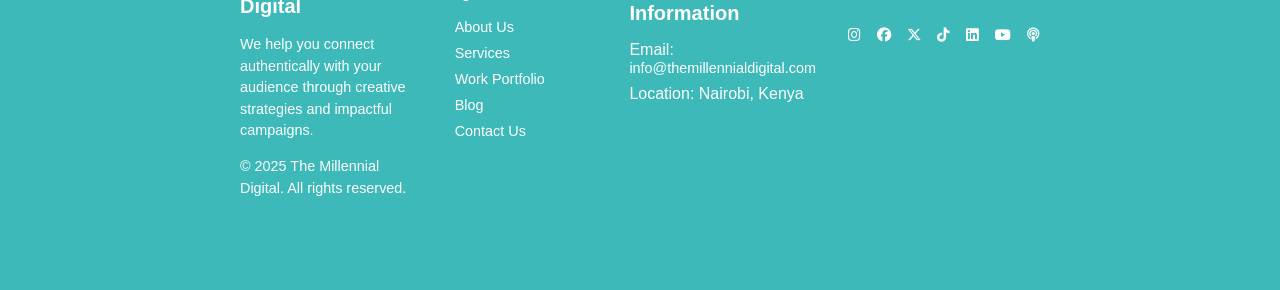
<file: branding-strategy.html>
<!DOCTYPE html>
<html lang="en">
<head>
    <meta charset="UTF-8">
    <meta name="viewport" content="width=device-width, initial-scale=1.0">
    <title>Why Storytelling Matters in Digital Marketing</title>
    <link rel="icon" type="image/png" href="images/THE MILLENIAL LOGO (5).png">
    <link rel="stylesheet" href="css/content.css">
    <link href="https://fonts.googleapis.com/css2?family=Poppins:wght@300;400;600&display=swap" rel="stylesheet">
    <link rel="stylesheet" href="https://cdnjs.cloudflare.com/ajax/libs/font-awesome/6.0.0-beta3/css/all.min.css">
    <link href="https://cdnjs.cloudflare.com/ajax/libs/font-awesome/6.5.0/css/all.min.css" rel="stylesheet">

</head>
<body>

     <!-- Header Section -->
     <header class="header">
        <div class="social-icons">
            <a href="https://instagram.com" target="_blank"><i class="fab fa-instagram"></i></a>
            <a href="https://twitter.com" target="_blank"><i class="fab fa-x-twitter"></i></a>
            <a href="https://linkedin.com" target="_blank"><i class="fab fa-linkedin"></i></a>
            <a href="https://wa.me" target="_blank"><i class="fab fa-whatsapp"></i></a>
        </div>
        <div class="logo">
            <img src="images/THE MILLENIAL LOGO (6).jpg" alt="The Millennial Digital Logo">
        </div>
        <div class="right-section">
            <div class="cart">Cart [0]</div>
            <div class="vertical-line"></div>
            <div class="hamburger" id="hamburger">
                <div></div>
                <div></div>
                <div></div>
            </div>
        </div>
        <nav class="menu" id="menu">
            <a href="index.html">Home</a>
            <a href="index.html#about">About Us</a>
            <a href="index.html#help">How We Help Clients</a>
            <a href="index.html#work">Work We've Done</a>
            <a href="index.html#testimonials">What Clients Think</a>
            <a href="index.html#benefits">Benefits</a>
            <a href="index.html#insights">Latest Insights</a>
        </nav>
    </header>
    <!--body-->
    <div class="container">
        <h1 class="title">Why Storytelling Matters in Digital Marketing</h1>
        <div class="content">
            <img src="images/storytelling dm.jpeg" alt="Storytelling in Digital Marketing">
            <p>Storytelling has always been a powerful tool, but in the digital age, its relevance has skyrocketed. Here’s why storytelling is essential in digital marketing:</p>
            <h2 class="subheading">1. Stories Build Emotional Connections</h2>
            <p>Stories create a bridge between your brand and your audience. When you share relatable experiences or customer success stories, you evoke emotions that lead to trust and loyalty.</p>
            <h2 class="subheading">2. They Simplify Complex Concepts</h2>
            <p>If your brand operates in a technical or niche industry, stories can simplify your message. For instance, case studies or behind-the-scenes content can make your processes relatable.</p>
            <h2 class="subheading">3. People Remember Stories, Not Facts</h2>
            <p>Statistics might impress, but stories stick. Use anecdotes, customer journeys, or even fictional scenarios to make your brand memorable.</p>
            <h2 class="subheading">4. Stories Drive Engagement</h2>
            <p>Compelling stories encourage shares, comments, and likes. They humanize your brand, making it easier for audiences to connect with you.</p>
            <h2 class="subheading">5. A Story Gives Your Brand a Soul</h2>
            <p>In a crowded market, brands with a soul stand out. Your brand story—how you started, the challenges you overcame, and your vision—makes your audience care.</p>
            <p>Incorporating storytelling into your digital marketing strategy isn’t just an option; it’s a necessity in creating lasting relationships with your customers.</p>
            <p><strong>Noanne C.</strong></p>
        </div>
    </div>
       <!-- Footer Section -->
       <footer class="footer">
        <div class="container">
        <div class="footer-branding">
            <h3>The Millenial Digital</h3>
            <p>We help you connect authentically with your audience through creative strategies and impactful campaigns.</p>
            <p>&copy; 2025 The Millennial Digital. All rights reserved.</p>
        </div>
        <div class="footer-links">
            <h4>Quick Links</h4>
            <ul>
                <li><a href="index.html#about">About Us</a></li>
                <li><a href="index.html#benefits">Services</a></li>
                <li><a href="index.html#work">Work Portfolio</a></li>
                <li><a href="index.html#latest-insights">Blog</a></li>
                <li><a href="index.html#contact">Contact Us</a></li>
            </ul>
        </div>
        <div class="footer-contact">
            <h4>Contact Information</h4>
            <ul>
            <li>Email: <a href="mailto:info@themillennialdigital.com">info@themillennialdigital.com</a></li>
            <li>Location: Nairobi, Kenya</li>
            </ul>
        </div>
        <div class="footer-social">
            <h4>Social Media</h4>
            <ul>
            <li><a href="https://instagram.com/themillenialdigital" target="_blank"><i class="fab fa-instagram"></i></a></li>
            <li><a href="https://facebook.com/themillenialdigital" target="_blank"><i class="fab fa-facebook"></i></a></li>
            <li><a href="https://twitter.com/themillenial_ke" target="_blank"><i class="fab fa-x-twitter"></i></a></li>
            <li><a href="https://tiktok.com/@themillenialdigital" target="_blank"><i class="fab fa-tiktok"></i></a></li>
            <li><a href="https://linkedin.com/in/themillenialdigital" target="_blank"><i class="fab fa-linkedin"></i></a></li>
            <li><a href="https://youtube.com/@themillenialdigital" target="_blank"><i class="fab fa-youtube"></i></a></li>
            <li><a href="https://podbean.com/@themillenialdigital" target="_blank"><i class="fas fa-podcast"></i></a></li>
            </ul>
        </div>
        </div>
    </footer>
    <script>
        document.addEventListener("DOMContentLoaded", function () {
            const observer = new IntersectionObserver(entries => {
                entries.forEach(entry => {
                    if (entry.isIntersecting) {
                        entry.target.classList.add("animate");
                    }
                });
            }, { threshold: 0.2 });
        
            document.querySelectorAll("#latest-insights h2, .insights-grid .insight, #contact h2, #contact form").forEach(el => {
                observer.observe(el);
            });
        
            // Hamburger Menu Functionality
            const hamburger = document.getElementById('hamburger');
            const menu = document.getElementById('menu');
            const menuLinks = document.querySelectorAll(".menu a");
        
            hamburger.addEventListener('click', () => {
                hamburger.classList.toggle('active');
                menu.classList.toggle('active');
            });
        
            menuLinks.forEach((link, index) => {
                link.style.animation = `slideIn 0.3s ease forwards ${index * 100}ms`;
                link.addEventListener("click", () => {
                    menu.classList.remove("active");
                    hamburger.classList.remove("active");
                });
            });
        
            // CSS styles for animations
            const style = document.createElement("style");
            style.innerHTML = `
                .hidden {
                    opacity: 0;
                    transform: translateY(20px);
                    transition: all 0.6s ease;
                }
        
                .visible {
                    opacity: 1;
                    transform: translateY(0);
                }
        
                .hamburger.active div:nth-child(1) {
                    transform: rotate(45deg) translate(5px, 5px);
                }
        
                .hamburger.active div:nth-child(2) {
                    opacity: 0;
                }
        
                .hamburger.active div:nth-child(3) {
                    transform: rotate(-45deg) translate(5px, -5px);
                }
            `;
            document.head.appendChild(style);
        }); 
            </script>
</body>
</html>
</file>
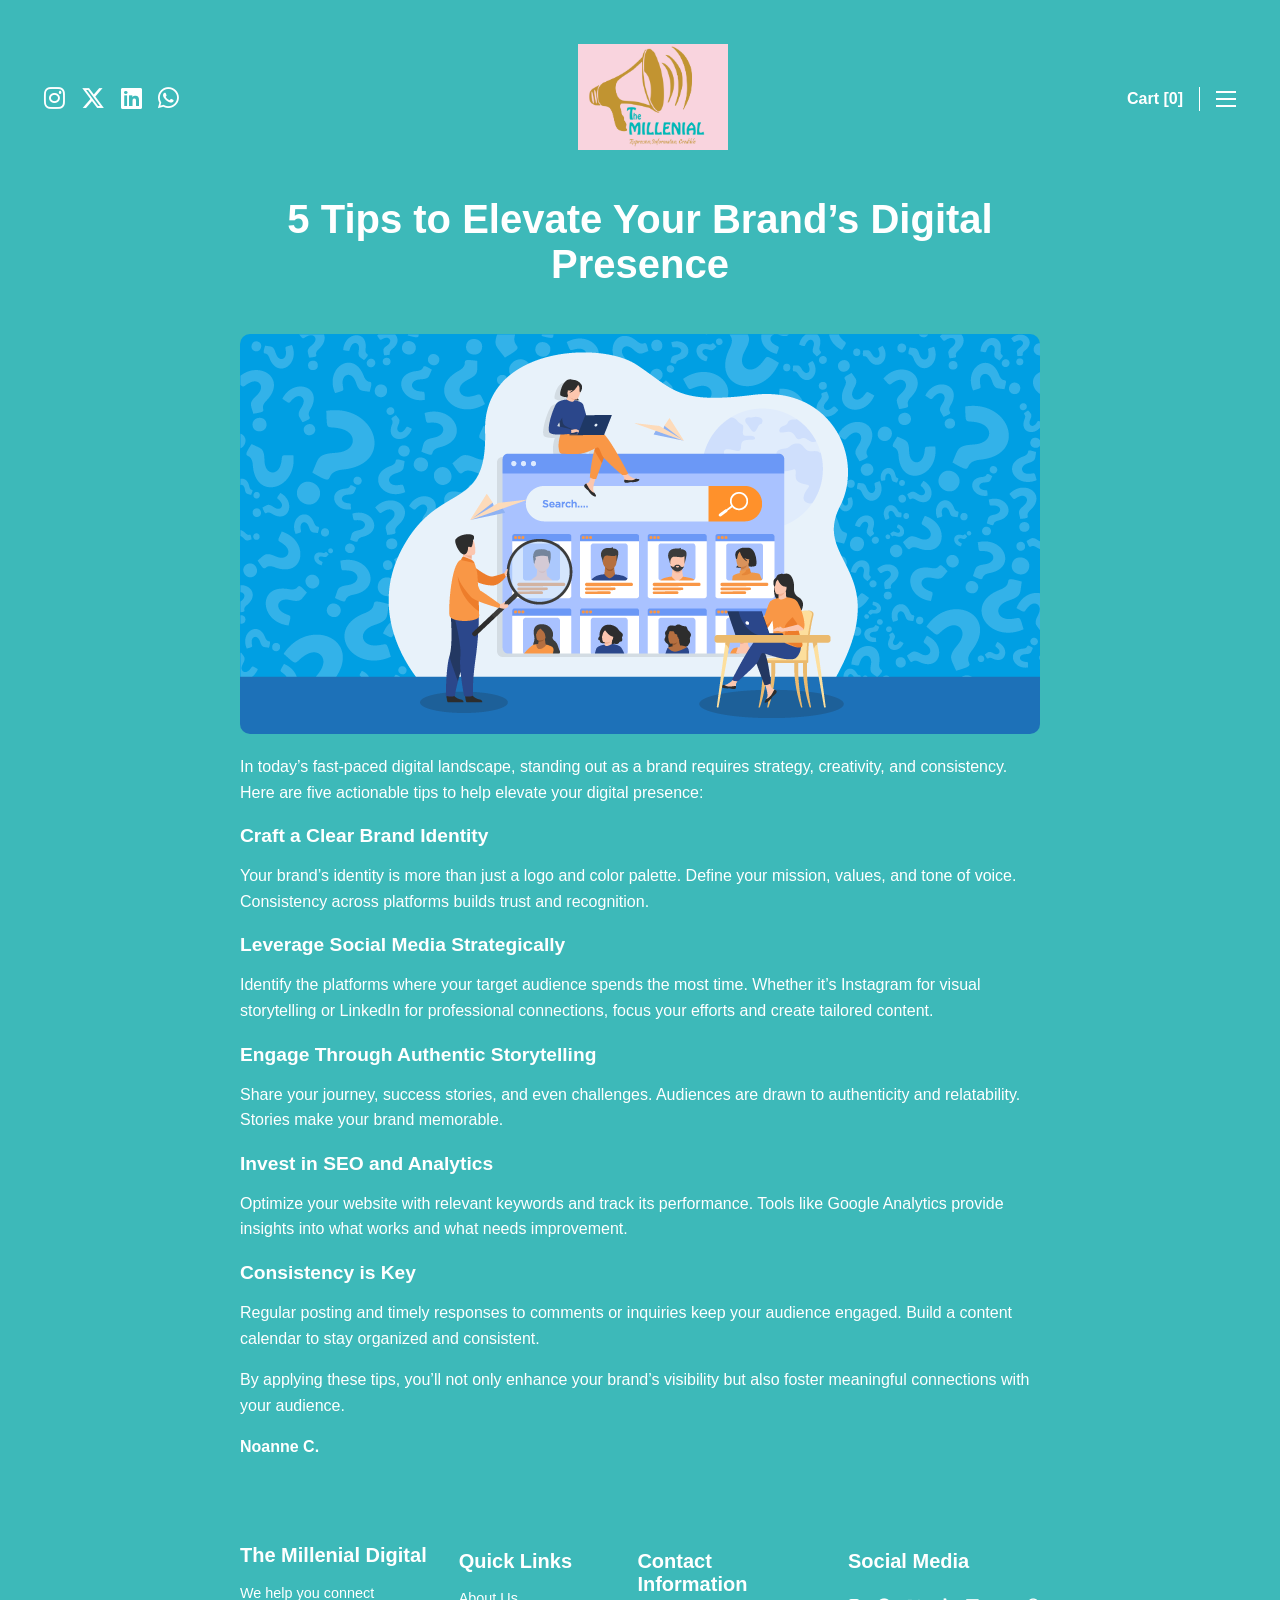
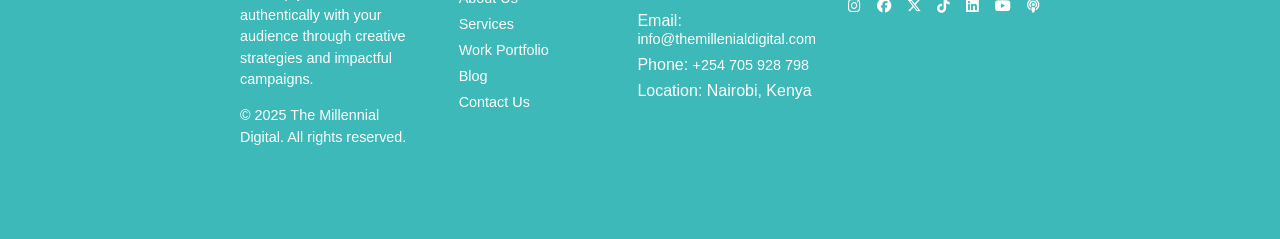
<file: design-process.html>
<!DOCTYPE html>
<html lang="en">
<head>
    <meta charset="UTF-8">
    <meta name="viewport" content="width=device-width, initial-scale=1.0">
    <title>5 Tips to Elevate Your Brand’s Digital Presence</title>
    <link rel="icon" type="image/png" href="images/THE MILLENIAL LOGO (5).png">
    <link rel="stylesheet" href="css/content.css">
    <link href="https://fonts.googleapis.com/css2?family=Poppins:wght@300;400;600&display=swap" rel="stylesheet">
    <link rel="stylesheet" href="https://cdnjs.cloudflare.com/ajax/libs/font-awesome/6.0.0-beta3/css/all.min.css">
    <link href="https://cdnjs.cloudflare.com/ajax/libs/font-awesome/6.5.0/css/all.min.css" rel="stylesheet">

    
</head>
<body>

     <!-- Header Section -->
     <header class="header">
        <div class="social-icons">
            <a href="https://instagram.com" target="_blank"><i class="fab fa-instagram"></i></a>
            <a href="https://twitter.com" target="_blank"><i class="fab fa-x-twitter"></i></a>
            <a href="https://linkedin.com" target="_blank"><i class="fab fa-linkedin"></i></a>
            <a href="https://wa.me" target="_blank"><i class="fab fa-whatsapp"></i></a>
        </div>
        <div class="logo">
            <img src="images/THE MILLENIAL LOGO (6).jpg" alt="The Millennial Digital Logo">
        </div>
        <div class="right-section">
            <div class="cart">Cart [0]</div>
            <div class="vertical-line"></div>
            <div class="hamburger" id="hamburger">
                <div></div>
                <div></div>
                <div></div>
            </div>
        </div>
        <nav class="menu" id="menu">
            <a href="index.html">Home</a>
            <a href="index.html#about">About Us</a>
            <a href="index.html#help">How We Help Clients</a>
            <a href="index.html#work">Work We've Done</a>
            <a href="index.html#testimonials">What Clients Think</a>
            <a href="index.html#benefits">Benefits</a>
            <a href="index.html#insights">Latest Insights</a>
        </nav>
    </header>

    <div class="container">
        <h1 class="title">5 Tips to Elevate Your Brand’s Digital Presence</h1>
        <div class="content">
            <img src="images/Build-your-online-presence.jpg" alt="Digital Presence">
            <p>In today’s fast-paced digital landscape, standing out as a brand requires strategy, creativity, and consistency. Here are five actionable tips to help elevate your digital presence:</p>
            
            <h2 class="subheading">Craft a Clear Brand Identity</h2>
            <p>Your brand’s identity is more than just a logo and color palette. Define your mission, values, and tone of voice. Consistency across platforms builds trust and recognition.</p>
            
            <h2 class="subheading">Leverage Social Media Strategically</h2>
            <p>Identify the platforms where your target audience spends the most time. Whether it’s Instagram for visual storytelling or LinkedIn for professional connections, focus your efforts and create tailored content.</p>
            
            <h2 class="subheading">Engage Through Authentic Storytelling</h2>
            <p>Share your journey, success stories, and even challenges. Audiences are drawn to authenticity and relatability. Stories make your brand memorable.</p>
            
            <h2 class="subheading">Invest in SEO and Analytics</h2>
            <p>Optimize your website with relevant keywords and track its performance. Tools like Google Analytics provide insights into what works and what needs improvement.</p>
            
            <h2 class="subheading">Consistency is Key</h2>
            <p>Regular posting and timely responses to comments or inquiries keep your audience engaged. Build a content calendar to stay organized and consistent.</p>
            
            <p>By applying these tips, you’ll not only enhance your brand’s visibility but also foster meaningful connections with your audience.</p>
            <p><strong>Noanne C.</strong></p>
        </div>
    </div>
       <!-- Footer Section -->
       <footer class="footer">
        <div class="container">
        <div class="footer-branding">
            <h3>The Millenial Digital</h3>
            <p>We help you connect authentically with your audience through creative strategies and impactful campaigns.</p>
            <p>&copy; 2025 The Millennial Digital. All rights reserved.</p>
        </div>
        <div class="footer-links">
            <h4>Quick Links</h4>
            <ul>
                <li><a href="index.html#about">About Us</a></li>
                <li><a href="index.html#benefits">Services</a></li>
                <li><a href="index.html#work">Work Portfolio</a></li>
                <li><a href="index.html#latest-insights">Blog</a></li>
                <li><a href="index.html#contact">Contact Us</a></li>
            </ul>
        </div>
        <div class="footer-contact">
            <h4>Contact Information</h4>
            <ul>
            <li>Email: <a href="mailto:info@themillennialdigital.com">info@themillenialdigital.com</a></li>
            <li>Phone: <a href="tel:+254705928798">+254 705 928 798</a></li>
            <li>Location: Nairobi, Kenya</li>
            </ul>
        </div>
        <div class="footer-social">
            <h4>Social Media</h4>
            <ul>
            <li><a href="https://instagram.com/themillenialdigital" target="_blank"><i class="fab fa-instagram"></i></a></li>
            <li><a href="https://facebook.com/themillenialdigital" target="_blank"><i class="fab fa-facebook"></i></a></li>
            <li><a href="https://twitter.com/themillenial_ke" target="_blank"><i class="fab fa-x-twitter"></i></a></li>
            <li><a href="https://tiktok.com/@themillenialdigital" target="_blank"><i class="fab fa-tiktok"></i></a></li>
            <li><a href="https://linkedin.com/in/themillenialdigital" target="_blank"><i class="fab fa-linkedin"></i></a></li>
            <li><a href="https://youtube.com/@themillenialdigital" target="_blank"><i class="fab fa-youtube"></i></a></li>
            <li><a href="https://podbean.com/@themillenialdigital" target="_blank"><i class="fas fa-podcast"></i></a></li>
            </ul>
        </div>
        </div>
    </footer>
    <script>
        document.addEventListener("DOMContentLoaded", function () {
            const observer = new IntersectionObserver(entries => {
                entries.forEach(entry => {
                    if (entry.isIntersecting) {
                        entry.target.classList.add("animate");
                    }
                });
            }, { threshold: 0.2 });
        
            document.querySelectorAll("#latest-insights h2, .insights-grid .insight, #contact h2, #contact form").forEach(el => {
                observer.observe(el);
            });
        
            // Hamburger Menu Functionality
            const hamburger = document.getElementById('hamburger');
            const menu = document.getElementById('menu');
            const menuLinks = document.querySelectorAll(".menu a");
        
            hamburger.addEventListener('click', () => {
                hamburger.classList.toggle('active');
                menu.classList.toggle('active');
            });
        
            menuLinks.forEach((link, index) => {
                link.style.animation = `slideIn 0.3s ease forwards ${index * 100}ms`;
                link.addEventListener("click", () => {
                    menu.classList.remove("active");
                    hamburger.classList.remove("active");
                });
            });
        
            // CSS styles for animations
            const style = document.createElement("style");
            style.innerHTML = `
                .hidden {
                    opacity: 0;
                    transform: translateY(20px);
                    transition: all 0.6s ease;
                }
        
                .visible {
                    opacity: 1;
                    transform: translateY(0);
                }
        
                .hamburger.active div:nth-child(1) {
                    transform: rotate(45deg) translate(5px, 5px);
                }
        
                .hamburger.active div:nth-child(2) {
                    opacity: 0;
                }
        
                .hamburger.active div:nth-child(3) {
                    transform: rotate(-45deg) translate(5px, -5px);
                }
            `;
            document.head.appendChild(style);
        }); 
            </script>
</body>
</html>
</file>
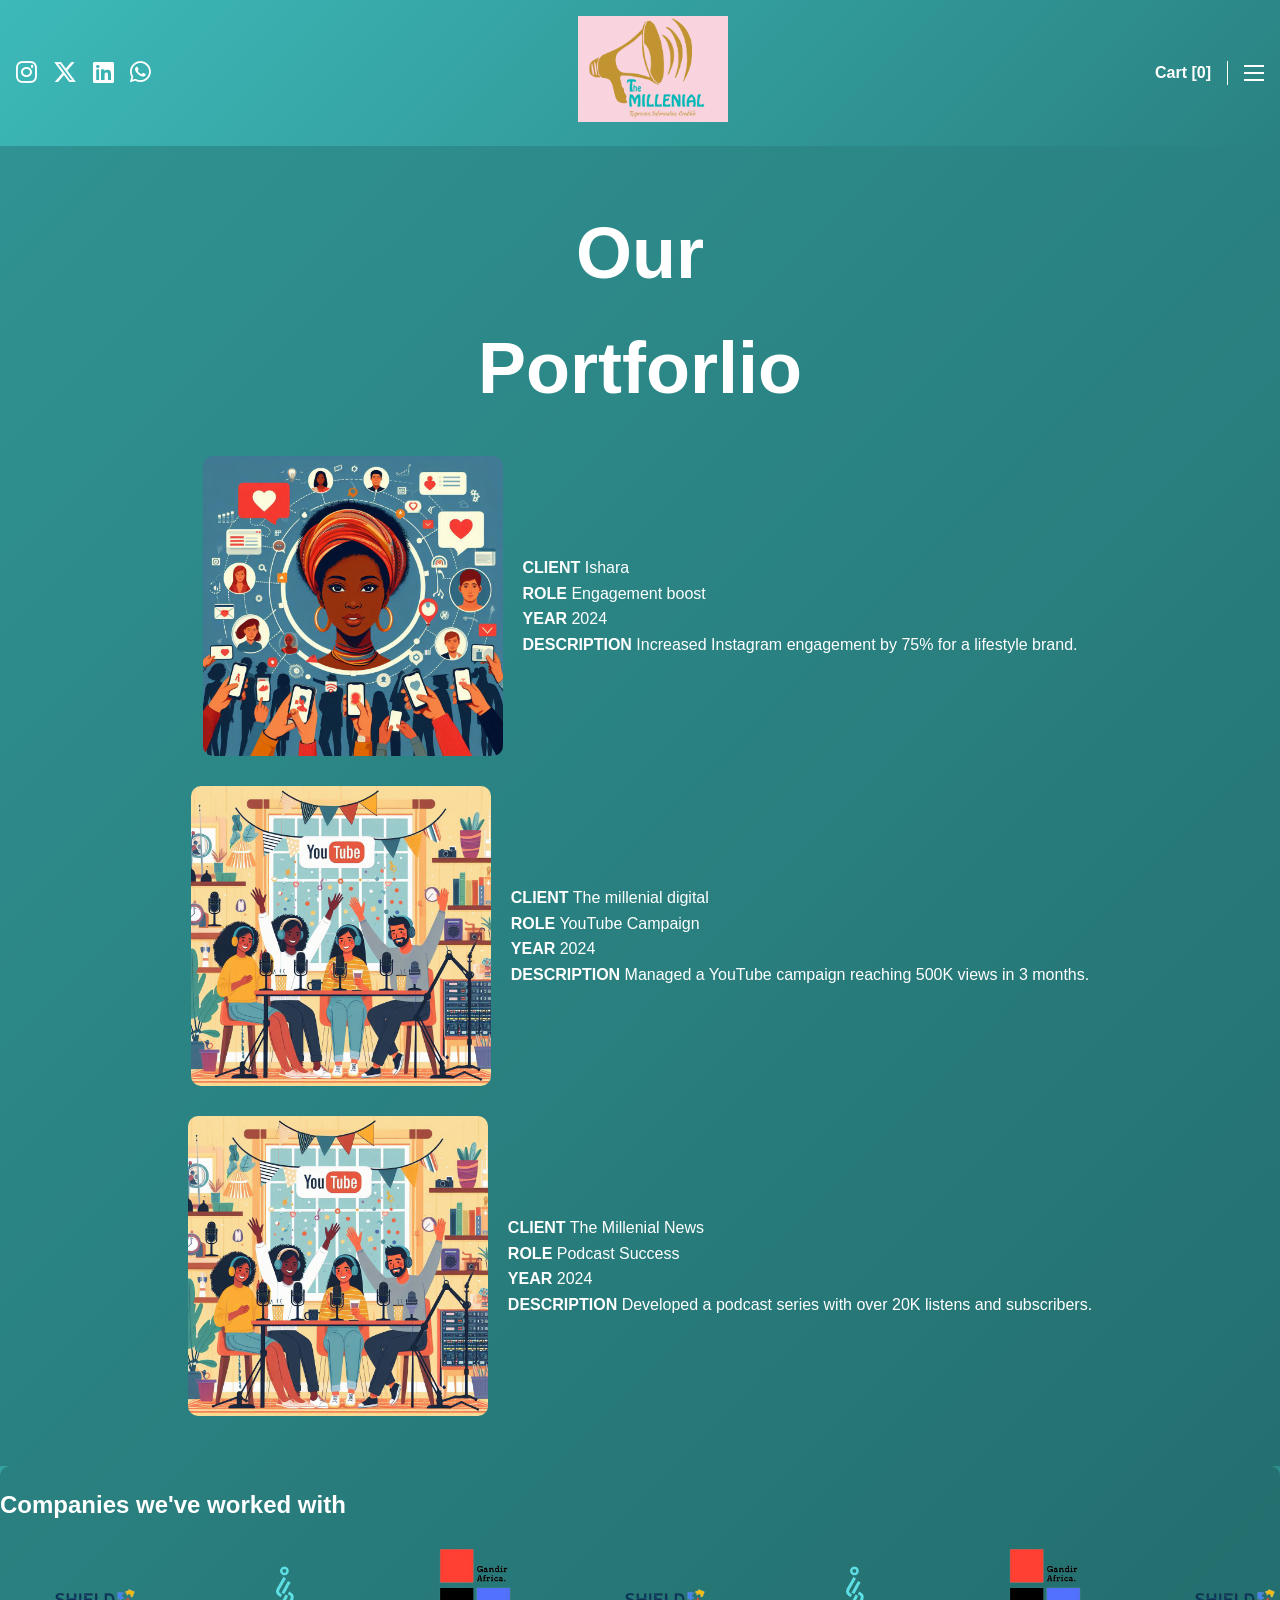
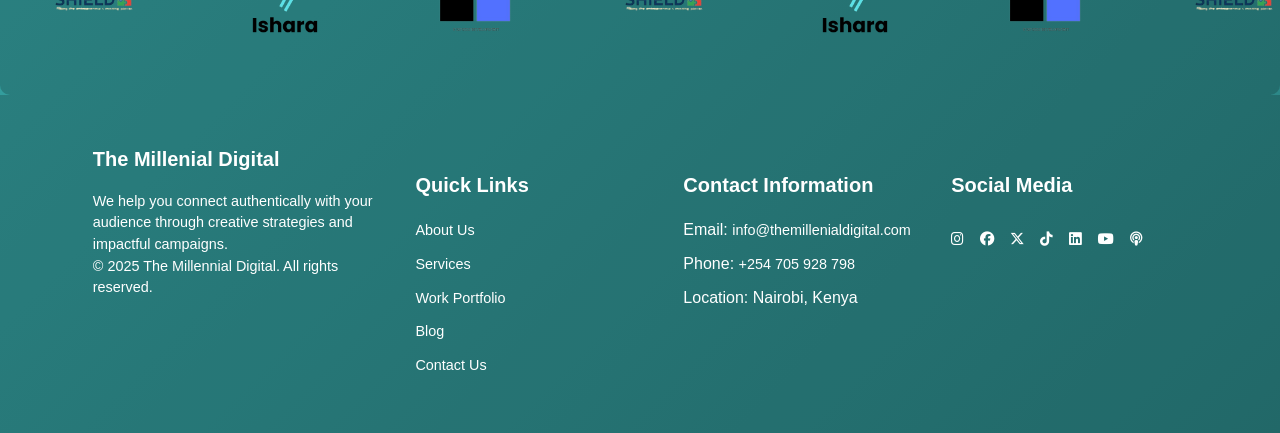
<file: portforlio.html>
<!DOCTYPE html>
<html lang="en">
<head>
    <meta charset="UTF-8">
    <meta name="viewport" content="width=device-width, initial-scale=1.0">
    <title>Portfolio</title>
    <link rel="stylesheet" href="css/portforlio.css">
    <link href="https://fonts.googleapis.com/css2?family=Poppins:wght@300;400;600&display=swap" rel="stylesheet">
    <link rel="stylesheet" href="https://cdnjs.cloudflare.com/ajax/libs/font-awesome/6.0.0-beta3/css/all.min.css">
    <link href="https://cdnjs.cloudflare.com/ajax/libs/font-awesome/6.5.0/css/all.min.css" rel="stylesheet">
</head>
<body>
    <!-- Header Section -->
    <header class="header">
        <div class="social-icons">
            <a href="https://instagram.com" target="_blank"><i class="fab fa-instagram"></i></a>
            <a href="https://twitter.com" target="_blank"><i class="fab fa-x-twitter"></i></a>
            <a href="https://linkedin.com" target="_blank"><i class="fab fa-linkedin"></i></a>
            <a href="https://wa.me" target="_blank"><i class="fab fa-whatsapp"></i></a>
        </div>
        <div class="logo">
            <img src="images/THE MILLENIAL LOGO (6).jpg" alt="The Millennial Digital Logo">
        </div>
        <div class="right-section">
            <div class="cart">Cart [0]</div>
            <div class="vertical-line"></div>
            <div class="hamburger" id="hamburger">
                <div></div>
                <div></div>
                <div></div>
            </div>
        </div>
        <nav class="menu" id="menu">
            <a href="index.html">Home</a>
            <a href="index.html#about">About Us</a>
            <a href="index.html#help">How We Help Clients</a>
            <a href="index.html#work">Work We've Done</a>
            <a href="index.html#testimonials">What Clients Think</a>
            <a href="index.html#benefits">Benefits</a>
            <a href="index.html#insights">Latest Insights</a>
        </nav>
    </header>
    <!-- Portforlio Section -->
    <section class="portforlio-container">
        <h1 class="title">Our <br> Portforlio</h1>
        <div class="content">
            <img src="images/social media engagement.jpeg" alt="Dreamy Visions" class="project-image">
            <div class="project-details">
                <p><strong>CLIENT</strong> <span>Ishara</span></p>
                <p><strong>ROLE</strong> <span>Engagement boost</span></p>
                <p><strong>YEAR</strong> <span>2024</span></p>
                <p><strong>DESCRIPTION</strong> <span>Increased Instagram engagement by 75% for a lifestyle brand.</span></p>
            </div>
        </div>
        <div class="content">
            <img src="images/youtubeCampaign.jpeg" alt="Dreamy Visions" class="project-image">
            <div class="project-details">
                <p><strong>CLIENT</strong> <span>The millenial digital</span></p>
                <p><strong>ROLE</strong> <span>YouTube Campaign</span></p>
                <p><strong>YEAR</strong> <span>2024</span></p>
                <p><strong>DESCRIPTION</strong> <span>Managed a YouTube campaign reaching 500K views in 3 months.</span></p>
            </div>
        </div>
        <div class="content">
            <img src="images/youtubeCampaign.jpeg" alt="Dreamy Visions" class="project-image">
            <div class="project-details">
                <p><strong>CLIENT</strong> <span>The Millenial News</span></p>
                <p><strong>ROLE</strong> <span>Podcast Success</span></p>
                <p><strong>YEAR</strong> <span>2024</span></p>
                <p><strong>DESCRIPTION</strong> <span>Developed a podcast series with over 20K listens and subscribers.</span></p>
            </div>
        </div>
    </section>
     <!--Companies we've worked with section-->
     <section class="logo-slider">
        <h2>Companies we've worked with</h2>
        <div class="logo-track">
            <img src="images/S.H.I.E.L.D-removebg-preview.png" alt="Company 1">
            <img src="images/ishara_logo-removebg-preview.png" alt="Company 2">
            <img src="images/Gandir_africa-removebg-preview.png" alt="Company 3">
            <img src="images/S.H.I.E.L.D-removebg-preview.png" alt="Company 1">
            <img src="images/ishara_logo-removebg-preview.png" alt="Company 2">
            <img src="images/Gandir_africa-removebg-preview.png" alt="Company 3">
        </div>
        <script>
        document.addEventListener("DOMContentLoaded", function () {
            const track = document.querySelector(".logo-track");
            const logos = track.innerHTML; // Get the current logos
            track.innerHTML += logos; // Duplicate logos to ensure continuous loop
        });

        </script>
    </section>
    <!-- Footer Section -->
    <footer class="footer">
        <div class="container">
        <div class="footer-branding">
            <h3>The Millenial Digital</h3>
            <p>We help you connect authentically with your audience through creative strategies and impactful campaigns.</p>
            <p>&copy; 2025 The Millennial Digital. All rights reserved.</p>
        </div>
        <div class="footer-links">
            <h4>Quick Links</h4>
            <ul>
            <li><a href="#about">About Us</a></li>
            <li><a href="#benefits">Services</a></li>
            <li><a href="#work">Work Portfolio</a></li>
            <li><a href="#latest-insights">Blog</a></li>
            <li><a href="#contact">Contact Us</a></li>
            </ul>
        </div>
        <div class="footer-contact">
            <h4>Contact Information</h4>
            <ul>
            <li>Email: <a href="mailto:info@themillennialdigital.com">info@themillenialdigital.com</a></li>
            <li>Phone: <a href="tel:+254705928798">+254 705 928 798</a></li>
            <li>Location: Nairobi, Kenya</li>
            </ul>
        </div>
        <div class="footer-social">
            <h4>Social Media</h4>
            <ul>
            <li><a href="https://instagram.com/themillenialdigital" target="_blank"><i class="fab fa-instagram"></i></a></li>
            <li><a href="https://facebook.com/themillenialdigital" target="_blank"><i class="fab fa-facebook"></i></a></li>
            <li><a href="https://twitter.com/themillenial_ke" target="_blank"><i class="fab fa-x-twitter"></i></a></li>
            <li><a href="https://tiktok.com/@themillenialdigital" target="_blank"><i class="fab fa-tiktok"></i></a></li>
            <li><a href="https://linkedin.com/in/themillenialdigital" target="_blank"><i class="fab fa-linkedin"></i></a></li>
            <li><a href="https://youtube.com/@themillenialdigital" target="_blank"><i class="fab fa-youtube"></i></a></li>
            <li><a href="https://podbean.com/@themillenialdigital" target="_blank"><i class="fas fa-podcast"></i></a></li>
            </ul>
        </div>
        </div>
    </footer>
    
    <script>
        document.addEventListener("DOMContentLoaded", function () {
            const observer = new IntersectionObserver(entries => {
                entries.forEach(entry => {
                    if (entry.isIntersecting) {
                        entry.target.classList.add("animate");
                    }
                });
            }, { threshold: 0.2 });

            document.querySelectorAll("#latest-insights h2, .insights-grid .insight, #contact h2, #contact form").forEach(el => {
                observer.observe(el);
            });

            // Hamburger Menu Functionality
            const hamburger = document.getElementById('hamburger');
            const menu = document.getElementById('menu');
            const menuLinks = document.querySelectorAll(".menu a");

            hamburger.addEventListener('click', () => {
                hamburger.classList.toggle('active');
                menu.classList.toggle('active');
            });

            menuLinks.forEach((link, index) => {
                link.style.animation = `slideIn 0.3s ease forwards ${index * 100}ms`;
                link.addEventListener("click", () => {
                    menu.classList.remove("active");
                    hamburger.classList.remove("active");
                });
            });

            // CSS styles for animations
            const style = document.createElement("style");
            style.innerHTML = `
                .hidden {
                    opacity: 0;
                    transform: translateY(20px);
                    transition: all 0.6s ease;
                }

                .visible {
                    opacity: 1;
                    transform: translateY(0);
                }

                .hamburger.active div:nth-child(1) {
                    transform: rotate(45deg) translate(5px, 5px);
                }

                .hamburger.active div:nth-child(2) {
                    opacity: 0;
                }

                .hamburger.active div:nth-child(3) {
                    transform: rotate(-45deg) translate(5px, -5px);
                }
            `;
            document.head.appendChild(style);
        }); 
    </script>
</body>
</html>
</file>
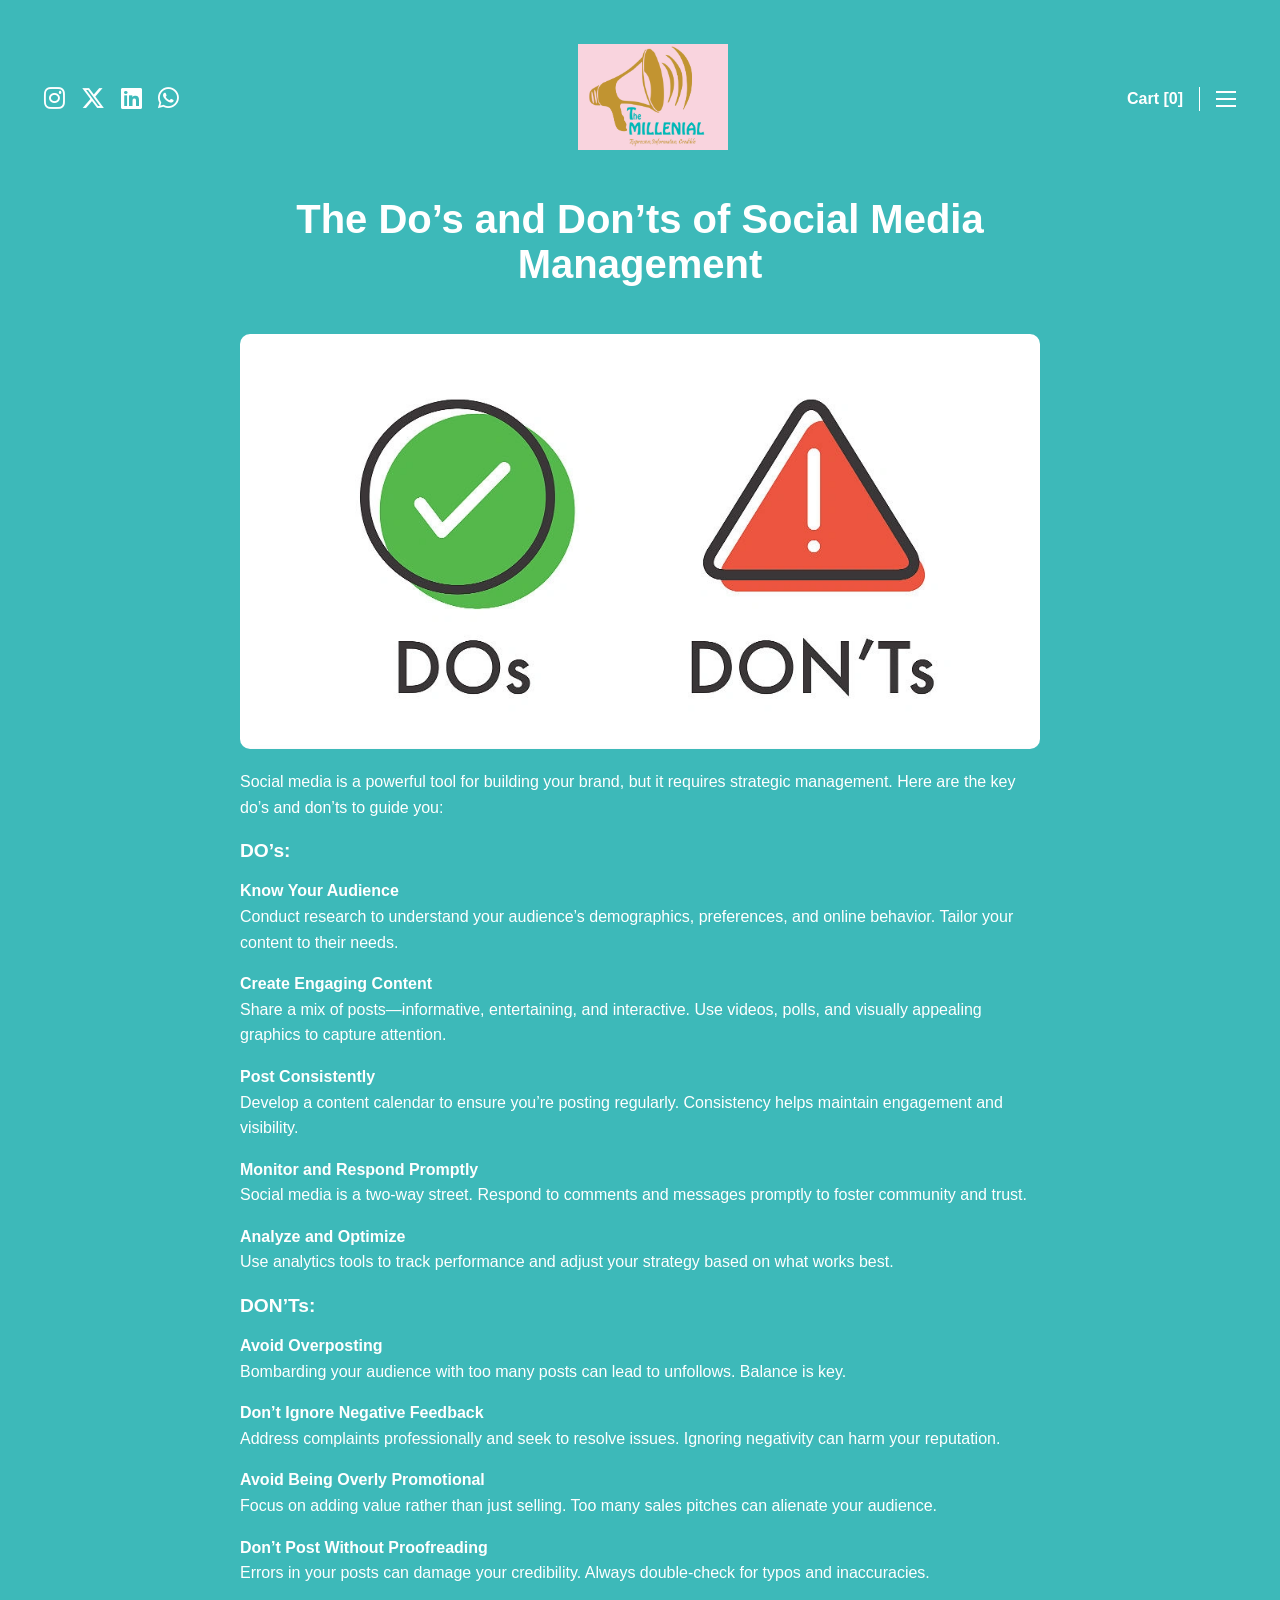
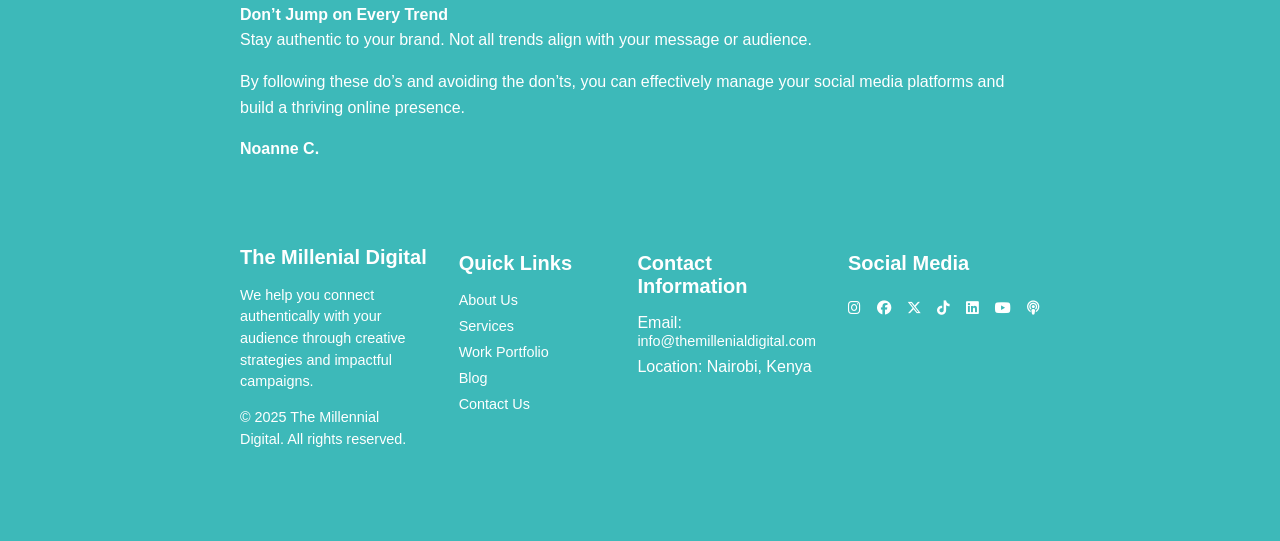
<file: social-media-management.html>
<!DOCTYPE html>
<html lang="en">
<head>
    <meta charset="UTF-8">
    <meta name="viewport" content="width=device-width, initial-scale=1.0">
    <title>Social Media Management</title>
    <link rel="icon" type="image/png" href="images/THE MILLENIAL LOGO (5).png">
    <link rel="stylesheet" href="css/content.css">
    <link href="https://fonts.googleapis.com/css2?family=Poppins:wght@300;400;600&display=swap" rel="stylesheet">
    <link rel="stylesheet" href="https://cdnjs.cloudflare.com/ajax/libs/font-awesome/6.0.0-beta3/css/all.min.css">
    <link href="https://cdnjs.cloudflare.com/ajax/libs/font-awesome/6.5.0/css/all.min.css" rel="stylesheet">


</head>
<body>

     <!-- Header Section -->
     <header class="header">
        <div class="social-icons">
            <a href="https://instagram.com" target="_blank"><i class="fab fa-instagram"></i></a>
            <a href="https://twitter.com" target="_blank"><i class="fab fa-x-twitter"></i></a>
            <a href="https://linkedin.com" target="_blank"><i class="fab fa-linkedin"></i></a>
            <a href="https://wa.me" target="_blank"><i class="fab fa-whatsapp"></i></a>
        </div>
        <div class="logo">
            <img src="images/THE MILLENIAL LOGO (6).jpg" alt="The Millennial Digital Logo">
        </div>
        <div class="right-section">
            <div class="cart">Cart [0]</div>
            <div class="vertical-line"></div>
            <div class="hamburger" id="hamburger">
                <div></div>
                <div></div>
                <div></div>
            </div>
        </div>
        <nav class="menu" id="menu">
            <a href="index.html">Home</a>
            <a href="index.html#about">About Us</a>
            <a href="index.html#help">How We Help Clients</a>
            <a href="index.html#work">Work We've Done</a>
            <a href="index.html#testimonials">What Clients Think</a>
            <a href="index.html#benefits">Benefits</a>
            <a href="index.html#insights">Latest Insights</a>
        </nav>
    </header>
    <div class="container">
        <h1 class="title">The Do’s and Don’ts of Social Media Management</h1>
        <div class="content">
            <img src="images/Dos-and-Donts.png" alt="Social Media Management">
            <p>Social media is a powerful tool for building your brand, but it requires strategic management. Here are the key do’s and don’ts to guide you:</p>
            <h2 class="subheading">DO’s:</h2>
            <p><strong>Know Your Audience</strong><br> Conduct research to understand your audience’s demographics, preferences, and online behavior. Tailor your content to their needs.</p>
            <p><strong>Create Engaging Content</strong><br> Share a mix of posts—informative, entertaining, and interactive. Use videos, polls, and visually appealing graphics to capture attention.</p>
            <p><strong>Post Consistently</strong><br> Develop a content calendar to ensure you’re posting regularly. Consistency helps maintain engagement and visibility.</p>
            <p><strong>Monitor and Respond Promptly</strong><br> Social media is a two-way street. Respond to comments and messages promptly to foster community and trust.</p>
            <p><strong>Analyze and Optimize</strong><br> Use analytics tools to track performance and adjust your strategy based on what works best.</p>
            <h2 class="subheading">DON’Ts:</h2>
            <p><strong>Avoid Overposting</strong><br> Bombarding your audience with too many posts can lead to unfollows. Balance is key.</p>
            <p><strong>Don’t Ignore Negative Feedback</strong><br> Address complaints professionally and seek to resolve issues. Ignoring negativity can harm your reputation.</p>
            <p><strong>Avoid Being Overly Promotional</strong><br> Focus on adding value rather than just selling. Too many sales pitches can alienate your audience.</p>
            <p><strong>Don’t Post Without Proofreading</strong><br> Errors in your posts can damage your credibility. Always double-check for typos and inaccuracies.</p>
            <p><strong>Don’t Jump on Every Trend</strong><br> Stay authentic to your brand. Not all trends align with your message or audience.</p>
            <p>By following these do’s and avoiding the don’ts, you can effectively manage your social media platforms and build a thriving online presence.</p>
            <p><strong>Noanne C.</strong></p>
        </div>
    </div>

       <!-- Footer Section -->
       <footer class="footer">
        <div class="container">
        <div class="footer-branding">
            <h3>The Millenial Digital</h3>
            <p>We help you connect authentically with your audience through creative strategies and impactful campaigns.</p>
            <p>&copy; 2025 The Millennial Digital. All rights reserved.</p>
        </div>
        <div class="footer-links">
            <h4>Quick Links</h4>
            <ul>
            <li><a href="index.html#about">About Us</a></li>
            <li><a href="index.html#benefits">Services</a></li>
            <li><a href="index.html#work">Work Portfolio</a></li>
            <li><a href="index.html#latest-insights">Blog</a></li>
            <li><a href="index.html#contact">Contact Us</a></li>
            </ul>
        </div>
        <div class="footer-contact">
            <h4>Contact Information</h4>
            <ul>
            <li>Email: <a href="mailto:info@themillennialdigital.com">info@themillenialdigital.com</a></li>
            <li>Location: Nairobi, Kenya</li>
            </ul>
        </div>
        <div class="footer-social">
            <h4>Social Media</h4>
            <ul>
            <li><a href="https://instagram.com/themillenialdigital" target="_blank"><i class="fab fa-instagram"></i></a></li>
            <li><a href="https://facebook.com/themillenialdigital" target="_blank"><i class="fab fa-facebook"></i></a></li>
            <li><a href="https://twitter.com/themillenial_ke" target="_blank"><i class="fab fa-x-twitter"></i></a></li>
            <li><a href="https://tiktok.com/@themillenialdigital" target="_blank"><i class="fab fa-tiktok"></i></a></li>
            <li><a href="https://linkedin.com/in/themillenialdigital" target="_blank"><i class="fab fa-linkedin"></i></a></li>
            <li><a href="https://youtube.com/@themillenialdigital" target="_blank"><i class="fab fa-youtube"></i></a></li>
            <li><a href="https://podbean.com/@themillenialdigital" target="_blank"><i class="fas fa-podcast"></i></a></li>
            </ul>
        </div>
        </div>
    </footer>
    <script>
        document.addEventListener("DOMContentLoaded", function () {
            const observer = new IntersectionObserver(entries => {
                entries.forEach(entry => {
                    if (entry.isIntersecting) {
                        entry.target.classList.add("animate");
                    }
                });
            }, { threshold: 0.2 });
        
            document.querySelectorAll("#latest-insights h2, .insights-grid .insight, #contact h2, #contact form").forEach(el => {
                observer.observe(el);
            });
        
            // Hamburger Menu Functionality
            const hamburger = document.getElementById('hamburger');
            const menu = document.getElementById('menu');
            const menuLinks = document.querySelectorAll(".menu a");
        
            hamburger.addEventListener('click', () => {
                hamburger.classList.toggle('active');
                menu.classList.toggle('active');
            });
        
            menuLinks.forEach((link, index) => {
                link.style.animation = `slideIn 0.3s ease forwards ${index * 100}ms`;
                link.addEventListener("click", () => {
                    menu.classList.remove("active");
                    hamburger.classList.remove("active");
                });
            });
        
            // CSS styles for animations
            const style = document.createElement("style");
            style.innerHTML = `
                .hidden {
                    opacity: 0;
                    transform: translateY(20px);
                    transition: all 0.6s ease;
                }
        
                .visible {
                    opacity: 1;
                    transform: translateY(0);
                }
        
                .hamburger.active div:nth-child(1) {
                    transform: rotate(45deg) translate(5px, 5px);
                }
        
                .hamburger.active div:nth-child(2) {
                    opacity: 0;
                }
        
                .hamburger.active div:nth-child(3) {
                    transform: rotate(-45deg) translate(5px, -5px);
                }
            `;
            document.head.appendChild(style);
        }); 
            </script>
</body>
</html>
</file>
<file: css/styles.css>
/* General Reset */
body, h1, h2, h3, p, ul, li {
    margin: 0;
    padding: 0;
    list-style: none;
    font-family:sans-serif;
}

body {
    line-height: 1.6;
    color: white;
    background: linear-gradient(135deg, #3Db9b9, #2a8282);
    overflow-x: hidden;
    
}

.container {
    width: 90%;
    max-width: 1200px;
    margin: 0 auto;
}

/* Header Styles */
.header {
    display: flex;
    justify-content: space-between;
    align-items: center;
    background: linear-gradient(135deg, #3Db9b9, #2a8282);
    color: white;
    padding: 1rem;
    position: sticky;
    top: 0;
    z-index: 1000;
}

.social-icons {
    display: flex;
    gap: 1rem;
}

.social-icons a {
    color: white;
    font-size: 1.5rem;
    transition: color 0.3s ease;
}

.social-icons a:hover {
    color: #f1f1f1;
}

.logo {
    text-align: center;
}

.logo img {
    max-width: 150px;
}

.right-section {
    display: flex;
    align-items: center;
    gap: 1rem;
}

.cart {
    font-size: 1rem;
    font-weight: bold;
}

.vertical-line {
    height: 1.5rem;
    width: 1px;
    background: white;
}

.hamburger {
    display: flex;
    flex-direction: column;
    gap: 0.3rem;
    cursor: pointer;
}

.hamburger div {
    width: 20px;
    height: 2px;
    background: white;
    transition: transform 0.3s;
}

.hamburger.active div:nth-child(1) {
    transform: rotate(45deg) translate(5px, 5px);
}

.hamburger.active div:nth-child(2) {
    transform: rotate(-45deg) translate(5px, -5px);
}

.menu {
    display: none;
    flex-direction: column;
    align-items: center;
    position: absolute;
    top: 100%;
    right: 0;
    background: rgba(0, 0, 0, 0.8);
    width: 100%;
    padding: 2rem;
    box-shadow: 0 4px 6px rgba(0, 0, 0, 0.2);
}

.menu.active {
    display: flex;
}

.menu a {
    color: white;
    text-decoration: none;
    font-size: 1.2rem;
    margin: 1rem 0;
    font-weight: bold;
    opacity: 0;
    transform: translateY(20px);
    animation: slideIn 0.3s ease forwards;
}

.menu a:nth-child(1) {
    animation-delay: 0.1s;
}

.menu a:nth-child(2) {
    animation-delay: 0.2s;
}

.menu a:nth-child(3) {
    animation-delay: 0.3s;
}

.menu a:nth-child(4) {
    animation-delay: 0.4s;
}

.menu a:nth-child(5) {
    animation-delay: 0.5s;
}

@keyframes slideIn {
    from {
        opacity: 0;
        transform: translateY(20px);
    }
    to {
        opacity: 1;
        transform: translateY(0);
    }
}

/* Hero Section */
.hero {
    color: white;
    text-align: center;
    padding: 4rem 1rem;
    position: relative;
    overflow: hidden;
}

.hero h1 {
    font-size: 5.5rem;
    line-height: 0.8;
    margin-bottom: 0.2rem;
    position: relative;
    z-index: 2;
}

.hero h1 span {
    display: block;
}

.hero h1 span.outline {
    -webkit-text-stroke: 1px white;
    -webkit-text-fill-color: transparent;
    text-transform: uppercase;
}

.hero p {
    font-size: 1.2rem;
    margin-bottom: 2rem;
    z-index: 2;
    position: relative;
}

.hero .cta {
    color: #ffffff;
    border: none;
    background-color: transparent !important;
    padding-right: 4.5rem !important;
    padding: 0.75rem 2rem;
    font-size: 1rem;
    font-weight: bold;
    cursor: pointer;
    z-index: 2;
    position: relative;
}

.hero .cta:hover {
    color: #C19431;
}

.hero::after {
    content: '';
    position: absolute;
    top: 0;
    left: 0;
    width: 100%;
    height: 100%;
    background: rgba(0, 0, 0, 0.2);
    z-index: 1;
}
/*statistics section*/
.statistics{
    background: rgba(0, 0, 0, 0.2);
}

 /* Rotating Circle Hover Effect */
    .play-circle {
        display: flex;
        justify-content: center;
        align-items: center;
        cursor: pointer;
        transition: transform 0.3s ease-in-out; /* Smooth transition */
    }

    .play-circle:hover {
        transform: scale(1.1); /* Zoom in effect */
    }

    @keyframes rotate-text {
        0% {
            transform: translateY(0);
        }
        50% {
            transform: translateY(-10px);
        }
        100% {
            transform: translateY(0);
        }
    }

    /* Video Overlay */
    .video-overlay {
        position: fixed;
        top: 0;
        left: 0;
        width: 100%;
        height: 100%;
        background: rgba(0, 0, 0, 0.8);
        display: flex;
        justify-content: center;
        align-items: center;
        opacity: 0;
        visibility: hidden;
        transition: opacity 0.4s ease-in-out;
        z-index: 9999;
    }

    .video-overlay.show {
        opacity: 1;
        visibility: visible;
    }

    .video-container {
        position: relative;
        width: 80%;
        max-width: 800px;
    }

    .video-container iframe {
        width: 100%;
        height: 450px;
        border-radius: 8px;
    }

    /* Close Button */
    .close-btn {
        position: absolute;
        top: -10px;
        right: 10px;
        font-size: 30px;
        color: white;
        cursor: pointer;
        transition: color 0.3s;
        z-index: 10000;
    }

    .close-btn:hover {
        color: #C19431;
    }
    .circle {
        width: 100px;
        height: 100px;
        border-radius: 50%;
        border: 2px solid white;
        position: relative;
        display: flex;
        justify-content: center;
        align-items: center;
        animation: rotateCircle 10s linear infinite;
        transition: transform 0.3s ease-in-out; /* Smooth transition for hover effect */
    }
    
    .circle:hover {
        transform: scale(0.9); /* Zoom in / Contract */
    }
    
    .circle i {
        font-size: 1.5rem;
        color: white;
    }
    
  
  .rotating-text {
    position: absolute;
    width: 200%;
    height: 200%;
    animation: rotateText 10s linear infinite;
  }
  
  .rotating-text span {
    font-size: 0.8rem;
    font-weight: bold;
    text-transform: uppercase;
    position: absolute;
    transform-origin: center;
    transform: rotate(0deg) translate(60px) rotate(0deg);
  }
  
  /* Keyframes */
  @keyframes rotateText {
    from {
      transform: rotate(0deg);
    }
    to {
      transform: rotate(360deg);
    }
  }
  
  @keyframes rotateCircle {
    from {
      transform: rotate(0deg);
    }
    to {
      transform: rotate(-360deg);
    }
  }
  
  /* Statistics Boxes */
  .stats-grid {
    display: flex;
    justify-content: space-around;
    gap: 1rem;
    margin-top: 2rem;
  }
  
  .stat-item {
    background: linear-gradient(135deg, #C19431, #E2B66B); /* Gradient for stat */
    padding: 2rem 1rem;
    border-radius: 8px;
    text-align: center;
    flex: 1;
    min-width: 150px;
    transition: transform 0.3s, box-shadow 0.3s;
  }
  
  .stat-item:hover {
    transform: translateY(-10px);
    box-shadow: 0px 4px 15px rgba(0, 0, 0, 0.5);
  }
  
  .stat-item h3 {
    font-size: 2rem;
    margin-bottom: 0.5rem;
  }
  
  .stat-item p {
    font-size: 1rem;
    line-height: 1.4;
  }

/* About Section */
.about {
    margin-top: 0;
    padding: 4rem 0;
    text-align: left;
    background: rgba(0, 0, 0, 0.2);

  }
  
  .about h2 {
    font-size: 2.5rem;
    margin-bottom: 1.5rem;
    color: #e2e6ff;
    text-align: left;
    margin-bottom: -2.8rem;
  }
  
  .about p {
    font-size: 1.6rem;
    line-height: 1.6;
    margin-bottom: 1.5rem;
    color: #ffffff;
    text-align: left;
    margin-left: 35rem;
  }
/* Help Section */
.help {
    color: #ffffff;
    padding: 4rem 2rem;
    text-align: center;
    background: rgba(0, 0, 0, 0.2);

  }
  .help h2 {
    font-size: 2.5rem;
    margin-bottom: 1rem;
    color: #c1c4e9;
    text-align: left;
    width: 100%;
    margin-left: 0; 
    padding-left: 0; 
}

  
  .help p {
    font-size: 1.6rem;
    line-height: 1.6;
    color: #ffffff;
    margin-bottom: 2rem;
    text-align: left;
  }
  
  .help-grid {
    display: flex;
    justify-content: space-around;
    gap: 2rem;
    flex-wrap: wrap;
    margin-top: 2rem;
  }
  
  .help-item {
    text-align: center;
    max-width: 300px;
  }
  
  .help-icon {
    background: linear-gradient(135deg, #C19431, #E2B66B); /* Gradient for icons */
    width: 80px;
    height: 80px;
    border-radius: 50%;
    margin: 0 auto 1rem;
    display: flex;
    align-items: center;
    justify-content: center;
  }
  
  .help-icon i {
    color: #ffffff;
    font-size: 1.5rem;
  }
  
  .help h3 {
    font-size: 1.2rem;
    margin-bottom: 0.5rem;
    color: #e2e6ff;
  }
  
  /* Closing text */
  .closing-text {
    font-size: 1.2rem;
    font-weight: bold;
    color: #e2e6ff;
    margin-top: 2rem;
  }
  
  /* Responsive Design */
  @media (max-width: 768px) {
    .help-grid {
      flex-direction: column;
      align-items: center;
    }
  }
  

    /* Work Section */
    .work {
        color: #ffffff;
        padding: 4rem 2rem;
        background: rgba(0, 0, 0, 0.2);
        overflow: hidden;
    }

    /* Heading animation */
    .animate-heading {
        font-size: 2rem;
        margin-bottom: 2rem;
        color: #ffffff;
        opacity: 0;
        transform: translateX(-100px);
        transition: opacity 0.8s ease, transform 0.8s ease;
    }

    /* Grid Layout */
    .work-grid {
        display: grid;
        grid-template-columns: repeat(auto-fit, minmax(250px, 1fr));
        gap: 2rem;
    }

    /* Work items animation */
    .animate-item {
        border-radius: 1rem;
        overflow: hidden;
        box-shadow: 0px 4px 10px rgba(0, 0, 0, 0.3);
        transition: transform 0.3s ease, box-shadow 0.3s ease;
        opacity: 0;
        transform: translateY(50px);
        transition: opacity 0.8s ease, transform 0.8s ease;
    }

    /* Show animation on scroll */
    .show {
        opacity: 1 !important;
        transform: translateX(0) !important;
        transform: translateY(0) !important;
    }

    /* Hover effect */
    .work-item:hover {
        transform: scale(1.05);
        box-shadow: 0px 6px 15px rgba(0, 0, 0, 0.5);
    }

    /* Work Item Image */
    .work-item img {
        width: 100%;
        height: auto;
        display: block;
        cursor: none; /* Hide default cursor */
    }

    /* Work Item Info */
    .work-info {
        padding: 1rem;
    }

    .work-info h3 {
        font-size: 1.2rem;
        color: #e2e6ff;
        margin-bottom: 0.5rem;
    }

    .work-info p {
        font-size: 0.9rem;
        color: #c1c4e9;
        line-height: 1.6;
    }

    .custom-cursor {
        position: absolute;
        width: 100px;
        height: 100px;
        background-color: #C19431; /* cursor background */
        color: white;
        font-size: 12px;
        font-weight: bold;
        display: flex;
        align-items: center;
        justify-content: center;
        border-radius: 50%;
        pointer-events: none;
        transform: translate(-50%, -50%) scale(0);
        transition: transform 0.2s ease-out, opacity 0.2s ease-out;
        opacity: 0;
    }
    
    /* Hide default cursor on image hover */
    .work-item img {
        cursor: none;
        position: relative;
        z-index: 1; /* Ensure image does not hide cursor */
    }  
    .cta-container {
        text-align: center;
        margin-top: 2rem;
    }
    
    .cta-button {
        display: inline-block;
        background: #C19431;
        color: white;
        font-size: 1.2rem;
        font-weight: bold;
        padding: 12px 24px;
        border-radius: 8px;
        text-decoration: none;
        transition: background 0.3s ease, transform 0.2s ease;
    }
    
    .cta-button:hover {
        background: #a87c29;
        transform: scale(1.05);
    }
/* Testimonials Section */
.testimonials {
    color: #ffffff;
    padding: 60px 0;
    background: rgba(0, 0, 0, 0.2);
    overflow: hidden; /* Prevents overflow issues */
}

/* Slide-in animation for H2 */
.slide-in-left {
    opacity: 0;
    transform: translateX(-100px);
    transition: all 1s ease-out;
}

/* Slide-up animation for testimonials */
.slide-up {
    opacity: 0;
    transform: translateY(50px);
    transition: all 1s ease-out;
}

/* When elements are visible, apply final styles */
.show {
    opacity: 1;
    transform: translateX(0);
}

.show-up {
    opacity: 1;
    transform: translateY(0);
}

/* Flexbox container to arrange items horizontally */
.testimonial-container {
    display: flex;
    flex-wrap: wrap;
    gap: 20px;
    justify-content: center;
}

/* Individual testimonial boxes */
.testimonial-box {
    padding: 20px;
    border-radius: 12px;
    text-align: center;
    box-shadow: 0 4px 10px rgba(0, 0, 0, 0.3);
    width: calc(33.33% - 20px);
    max-width: 300px;
    display: flex;
    flex-direction: column;
    justify-content: space-between;
    border: 2px solid white; /* White border */
}


/* Hover effect */
.testimonial-box:hover {
    transform: translateY(-5px);
    transition: transform 0.3s ease-in-out;
}

/* Profile picture styling */
.profile-picture {
    width: 80px;
    height: 80px;
    border-radius: 50%;
    overflow: hidden;
    margin: 0 auto 15px;
}

.profile-picture img {
    width: 100%;
    height: 100%;
    object-fit: cover;
}

.testimonial-text {
    font-size: 0.9rem;
    color: #e2e8f0;
    margin-bottom: 10px;
    font-style: italic;
}

.client-info {
    font-size: 0.85rem;
    font-weight: bold;
    color: #cbd5e1;
}

.client-info span {
    color: #c19431; /* Accent color */
}
  
/* Benefits Section */
.benefits {
    padding: 50px 100px;
    display: flex;
    justify-content: center;
    align-items: center;
    background: rgba(0, 0, 0, 0.2);
}

.benefits-container {
    display: flex;
    align-items: center;
    max-width: 1200px;
}

.benefits-image img {
    max-width: 100%;
    border-radius: 10px;
}

.benefits-content {
    padding-left: 50px;
}

/* Slide-in animation */
.slide-in-left {
    opacity: 0;
    transform: translateX(-100px);
    transition: all 1s ease-out;
}

.show {
    opacity: 1;
    transform: translateX(0);
}

.benefits-content h2 {
    font-size: 36px;
    margin-bottom: 20px;
}

/* Benefits List */
.benefits-content ul {
    list-style: none;
    padding: 0;
    font-size: 18px;
    line-height: 1.8;
}

.benefits-content li {
    font-weight: bold;
    margin-bottom: 10px;
}

.percentage {
    float: right;
    font-weight: normal;
}

/* Progress Bar Animation */
.progress-bar {
  background: #f3f3f3; 
  height: 5px;
  width: 100%;
  border-radius: 5px;
  margin-bottom: 15px;
  overflow: hidden; 
}

.progress {
  background: #C19431; 
  height: 100%;
  width: 0;
  transition: width 1s ease-out; 
}

.show-progress {
    opacity: 1;
    transform: translateX(0);
}

/* Latest Insights Section */
.latest-insights {
    padding: 50px 0;
    background: rgba(0, 0, 0, 0.2);
    text-align: center;
}

.insights-grid {
    display: flex;
    gap: 20px;
    flex-wrap: wrap;
    justify-content: center;
    padding: 20px 0;
}

.insight {
    padding: 20px;
    border-radius: 8px;
    flex: 1;
    min-width: 300px;
    max-width: 450px;
}

.insight img {
    width: 100%;
    border-radius: 8px;
}

.date {
    font-size: 12px;
    color: #A0A3C4;
}

h4 {
    font-size: 18px;
    margin-top: 10px;
}

.cta-button {
    background-color: #C19431;
    color: white;
    padding: 12px 24px;
    border-radius: 5px;
    text-decoration: none;
    font-size: 16px;
    font-weight: bold;
    display: inline-block;
    margin-top: 20px;
    transition: background 0.3s ease;
}

.cta-button:hover {
    background-color: #a37526;
}
@keyframes slideInLeft {
    from {
        opacity: 0;
        transform: translateX(-50px);
    }
    to {
        opacity: 1;
        transform: translateX(0);
    }
}

@keyframes slideUp {
    from {
        opacity: 0;
        transform: translateY(50px);
    }
    to {
        opacity: 1;
        transform: translateY(0);
    }
}

#latest-insights h2 {
    opacity: 0;
    transform: translateX(-50px);
    transition: all 0.6s ease-in-out;
}

.insights-grid .insight {
    opacity: 0;
    transform: translateY(50px);
    transition: all 0.6s ease-in-out;
}

#latest-insights h2.animate {
    animation: slideInLeft 0.8s forwards;
}

.insights-grid .insight.animate {
    animation: slideUp 0.8s forwards;
}
/*companies we've worked with Section */
.logo-slider {
    overflow: hidden;
    white-space: nowrap;
    position: relative;
    width: 100%;
    background: rgba(0, 0, 0, 0.2);
    padding: 20px 0;
    border-radius: 10px;
}

.logo-track {
    display: flex;
    width: calc(200px * 20); /* Double the number of logos */
    animation: scroll 20s linear infinite; /* Faster speed to maintain smooth transition */
}

.logo-track img {
    width: 150px;
    height: auto;
    margin: 0 20px;
}

/* Keyframes for Infinite Continuous Scrolling */
@keyframes scroll {
    from {
        transform: translateX(0);
    }
    to {
        transform: translateX(-50%); /* Move only half since we doubled the logos */
    }
}
/* Contact Us Section */
.contact-us {
    color: #ffffff;
    padding: 4rem 2rem;
    text-align: center;
    background: rgba(0, 0, 0, 0.2);

  }
  
  .contact-us h2 {
    font-size: 2rem;
    margin-bottom: 2rem;
    margin-left: 0;
    padding-left: 0;
  }
  
  form {
    max-width: 600px;
    margin: 0 auto;
  }
  
  .form-group {
    display: flex;
    gap: 1rem;
    margin-bottom: 1.5rem;
  }
  
  .form-group input {
    flex: 1;
    padding: 0.75rem;
    font-size: 1rem;
    border: 1px solid #ffffff;
    border-radius: 0.5rem;
    color: #ffffff;
    outline: none;
    background-color: #3Db9b9;
  }
  
  textarea {
    width: 100%;
    padding: 0.75rem;
    font-size: 1rem;
    border: 1px solid #ffffff;
    background-color: #3Db9b9;
    border-radius: 0.5rem;
    color: #ffffff;
    outline: none;
    resize: none;
    margin-bottom: 1.5rem;
  }
  
  .checkbox-group {
    text-align: left;
    margin-bottom: 1.5rem;
  }
  
  .checkbox-group p {
    font-size: 1rem;
    margin-bottom: 0.5rem;
  }
  
  .checkbox-group label {
    display: block;
    margin-bottom: 0.5rem;
    font-size: 0.9rem;
  }
  
  .checkbox-group input {
    margin-right: 0.5rem;
  }
  
  .btn {
    padding: 0.75rem 2rem;
    font-size: 1rem;
    border: none;
    border-radius: 0.5rem;
    background-color: #C19431;
    color: #ffffff;
    cursor: pointer;
    transition: background-color 0.3s ease;
  }
  
  .btn:hover {
    background-color: #3Db9b9;
  }
  @keyframes slideInLeft {
    from {
        opacity: 0;
        transform: translateX(-50px);
    }
    to {
        opacity: 1;
        transform: translateX(0);
    }
}

@keyframes slideUp {
    from {
        opacity: 0;
        transform: translateY(50px);
    }
    to {
        opacity: 1;
        transform: translateY(0);
    }
}

#latest-insights h2, #contact h2 {
    opacity: 0;
    transform: translateX(-50px);
    transition: all 0.6s ease-in-out;
}

.insights-grid .insight, #contact form {
    opacity: 0;
    transform: translateY(50px);
    transition: all 0.6s ease-in-out;
}

#latest-insights h2.animate, #contact h2.animate {
    animation: slideInLeft 0.8s forwards;
}

.insights-grid .insight.animate, #contact form.animate {
    animation: slideUp 0.8s forwards;
}

/* Footer Styling */
.footer {
    color: #ffffff;
    padding: 3rem 2rem;
    background: rgba(0, 0, 0, 0.2);

  }
  
  .footer .container {
    display: flex;
    justify-content: space-between;
    align-items: flex-start;
    flex-wrap: wrap;
    gap: 2rem;
  }
  
  .footer h3, .footer h4 {
    font-size: 1.25rem;
    margin-bottom: 1rem;
  }
  
  .footer p {
    font-size: 0.9rem;
    line-height: 1.5;
  }
  
  .footer ul {
    list-style: none;
    padding: 0;
    margin: 0;
  }
  
  .footer ul li {
    margin-bottom: 0.5rem;
  }
  
  .footer ul li a {
    color: #ffffff;
    text-decoration: none;
    font-size: 0.9rem;
  }
  
  .footer ul li a:hover {
    text-decoration: underline;
  }
  
  .footer-branding {
    flex: 1 1 20%;
  }
  
  .footer-links, .footer-contact, .footer-social {
    flex: 1 1 15%;
  }
  
  .footer-social ul {
    display: flex;
    gap: 1rem;
  }
  
  .footer-social ul li {
    font-size: 1.5rem;
  }
  
  .footer-social ul li a {
    color: #ffffff;
    transition: color 0.3s;
  }
  
  .footer-social ul li a:hover {
    color: #007bff; /* Add hover effect color */
  }
  
/* Responsive Styles */
@media (max-width: 1024px) {
    .hero {
        padding: 3rem 1rem;
    }

    .hero h1 {
        font-size: 4rem;
    }

    .hero p {
        font-size: 1rem;
    }
    .container {
      width: 95%;
  }

  .stats-grid {
      display: grid;
      grid-template-columns: repeat(2, 1fr);
      gap: 1rem;
  }
  .about h2 {
    margin-bottom: 1.5rem;
}
.about p{
    text-align: left;
  }

  .logo-slider {
    padding: 15px 0;
}

.logo-track {
    width: calc(150px * 10); /* Adjust width for smaller logos */
    animation: scroll 30s linear infinite; /* Slightly faster animation */
}

.logo-track img {
    width: 100px; /* Reduce logo size */
    margin: 0 10px; /* Reduce spacing */
}
.form-group {
    flex-direction: column;
    gap: 0.75rem;
}

.contact-us {
    padding: 3rem 1rem;
}

.contact-us h2 {
    font-size: 1.75rem;
}

.btn {
    width: 100%; /* Full width button for easier tapping */
    padding: 1rem;
}
.insights-grid {
    flex-direction: column;
    align-items: center;
}

.insight {
    width: 90%;
}
.cta-button {
    font-size: 1rem;
    padding: 10px 20px;
}
}

@media (max-width: 480px) {
.cta-button {
    font-size: 0.9rem;
    padding: 8px 16px;
}
}


@media (max-width: 768px) {
  body {
      overflow-x: hidden;
  }

  .header {
      flex-wrap: wrap;
  }

  .social-icons {
      order: 1;
  }

  .logo {
      order: 2;
  }

  .right-section {
      order: 3;
  }

  .stats-grid {
      grid-template-columns: repeat(2, 1fr);
  }
    .header {
        padding: 0.5rem;
    }

    .logo img {
        max-width: 100px;
    }

    .social-icons a {
        font-size: 1.2rem;
    }

    .cart {
        font-size: 0.9rem;
    }

    .hamburger div {
        width: 18px;
        height: 2px;
    }
    .hero {
        padding: 2.5rem 1rem;
    }

    .hero h1 {
        font-size: 3.2rem;
    }

    .hero p {
        font-size: 1rem;
    }

    .hero .cta {
        padding: 1rem;
        font-size: 1rem;
    }

  .about h2,
  .about p {
      text-align: left;
      margin-left: 0;
  }
  .logo-slider {
    padding: 15px 0;
}

.logo-track {
    width: calc(150px * 10); /* Adjust width for smaller logos */
    animation: scroll 30s linear infinite; /* Slightly faster animation */
}

.logo-track img {
    width: 100px; /* Reduce logo size */
    margin: 0 10px; /* Reduce spacing */
}

   .benefits-container {
        flex-direction: column;
        align-items: center;
        text-align: center;
        width: 100%;
    }
    .benefits-image img {
        order: -1;
        width: 100%;
        max-width: 350px;
        margin-bottom: 1rem;
    }
    .benefits-content {
        width: 100%;
        text-align: center;
    }

    .benefits-content h2 {
        font-size: 1.8rem;
    }
    .benefits-content li {
        flex-direction: column;
        align-items: center;
        font-size: 1rem;
    }
    .progress-bar {
        width: 90%;
        margin: 0 auto 1rem;
    }

  .form-group {
        flex-direction: column;
        gap: 0.75rem;
    }
    .contact-us {
        padding: 3rem 1rem;
    }

    .contact-us h2 {
        font-size: 1.75rem;
    }

    .btn {
        width: 100%; 
        padding: 1rem;
    }
  .footer {
      display: flex;
      flex-wrap: wrap;
      justify-content: space-between;
      text-align: left;
  }

  .footer .quick-links,
  .footer .contact-info,
  .footer .social-media {
      flex: 1;
      min-width: 150px;
  }

  .footer .social-media {
      display: flex;
      flex-direction: column;
      align-items: center;
  }

  .footer .social-media .icons {
      display: flex;
      flex-direction: column;
      gap: 0.5rem;
  }
}

@media (max-width: 480px) {
  .stats-grid {
      grid-template-columns: repeat(1, 1fr);
  }

  .hero h1 {
      font-size: 2.5rem;
  }

  .hero p {
      font-size: 1rem;
  }

  .help-grid {
      flex-direction: column;
  }
  .benefits {
    padding: 3rem 0.5rem;
    }

    .benefits-content h2 {
        font-size: 1.6rem;
    }

    .benefits-content li {
        font-size: 0.9rem;
    }

    .progress-bar {
        width: 100%;
    }

  .container {
      padding: 0 10px;
  }
  .contact-us h2 {
    font-size: 1.5rem;
}

.btn {
    font-size: 1rem;
}
}
</file>
<file: css/blogs.css>
body {
    background: linear-gradient(135deg, #3Db9b9, #2a8282);
    color: white;
    font-family: Arial, sans-serif;
    text-align: center;
    padding: 20px;
}

/* Header Styles */
.header {
    display: flex;
    justify-content: space-between;
    align-items: center;
    background: linear-gradient(135deg, #3Db9b9, #2a8282);
    color: white;
    padding: 1rem;
    position: sticky;
    top: 0;
    z-index: 1000;
}

.social-icons {
    display: flex;
    gap: 1rem;
}

.social-icons a {
    color: white;
    font-size: 1.5rem;
    transition: color 0.3s ease;
}

.social-icons a:hover {
    color: #f1f1f1;
}

.logo {
    text-align: center;
}

.logo img {
    max-width: 150px;
}

.right-section {
    display: flex;
    align-items: center;
    gap: 1rem;
}

.cart {
    font-size: 1rem;
    font-weight: bold;
}

.vertical-line {
    height: 1.5rem;
    width: 1px;
    background: white;
}

.hamburger {
    display: flex;
    flex-direction: column;
    gap: 0.3rem;
    cursor: pointer;
}

.hamburger div {
    width: 20px;
    height: 2px;
    background: white;
    transition: transform 0.3s;
}

.hamburger.active div:nth-child(1) {
    transform: rotate(45deg) translate(5px, 5px);
}

.hamburger.active div:nth-child(2) {
    transform: rotate(-45deg) translate(5px, -5px);
}

.menu {
    display: none;
    flex-direction: column;
    align-items: center;
    position: absolute;
    top: 100%;
    right: 0;
    background: rgba(0, 0, 0, 0.8);
    width: 100%;
    padding: 2rem;
    box-shadow: 0 4px 6px rgba(0, 0, 0, 0.2);
}

.menu.active {
    display: flex;
}

.menu a {
    color: white;
    text-decoration: none;
    font-size: 1.2rem;
    margin: 1rem 0;
    font-weight: bold;
    opacity: 0;
    transform: translateY(20px);
    animation: slideIn 0.3s ease forwards;
}

.menu a:nth-child(1) { animation-delay: 0.1s; }
.menu a:nth-child(2) { animation-delay: 0.2s; }
.menu a:nth-child(3) { animation-delay: 0.3s; }
.menu a:nth-child(4) { animation-delay: 0.4s; }
.menu a:nth-child(5) { animation-delay: 0.5s; }

@keyframes slideIn {
    from { opacity: 0; transform: translateY(20px); }
    to { opacity: 1; transform: translateY(0); }
}

.blog-container {
    max-width: 800px;
    margin: auto;
}

.title {
    font-size: 4rem;
    font-weight: bold;
    margin: 0;
}

.outline {
    color: transparent;
    -webkit-text-stroke: 1px white;
}

.blog-grid {
    display: grid;
    grid-template-columns: repeat(2, 1fr);
    gap: 20px;
    margin-top: 20px;
}

.blog-card {
    background: rgba(255, 255, 255, 0.1);
    padding: 15px;
    border-radius: 10px;
    backdrop-filter: blur(5px);
}

.blog-card img {
    width: 100%;
    border-radius: 10px;
}

.date {
    font-size: 0.9rem;
    opacity: 0.8;
}

@media (max-width: 600px) {
    .blog-grid {
        grid-template-columns: 1fr;
    }
}

/* Footer Styling */
.footer {
    color: #ffffff;
    padding: 3rem 2rem;
    background: rgba(0, 0, 0, 0.2);
}

.footer .container {
    display: flex;
    justify-content: space-between;
    align-items: flex-start;
    flex-wrap: wrap;
    gap: 2rem;
}

.footer h3, .footer h4 {
    font-size: 1.25rem;
    margin-bottom: 1rem;
}

.footer p {
    font-size: 0.9rem;
    line-height: 1.5;
}

.footer ul {
    list-style: none;
    padding: 0;
    margin: 0;
}

.footer ul li {
    margin-bottom: 0.5rem;
}

.footer ul li a {
    color: #ffffff;
    text-decoration: none;
    font-size: 0.9rem;
}

.footer ul li a:hover {
    text-decoration: underline;
}

.footer-branding {
    flex: 1 1 20%;
}

.footer-links, .footer-contact, .footer-social {
    flex: 1 1 15%;
}

.footer-social ul {
    display: flex;
    gap: 1rem;
}

.footer-social ul li {
    font-size: 1.5rem;
}

.footer-social ul li a {
    color: #ffffff;
    transition: color 0.3s;
}

.footer-social ul li a:hover {
    color: #007bff;
}
@media (max-width: 768px) {
    .header {
        padding: 0.5rem;
    }

    .logo img {
        max-width: 100px;
    }

    .social-icons a {
        font-size: 1.2rem;
    }

    .cart {
        font-size: 0.9rem;
    }

    .hamburger div {
        width: 18px;
        height: 2px;
    }
}
</file>
<file: css/content.css>
body {
    background: #3Db9b9;
    color: white;
    font-family: Arial, sans-serif;
    text-align: center;
    padding: 20px;
}

/* Header Styles */
.header {
    display: flex;
    justify-content: space-between;
    align-items: center;
    background: #3Db9b9;
    color: white;
    padding: 1rem;
    position: sticky;
    top: 0;
    z-index: 1000;
}

.social-icons {
    display: flex;
    gap: 1rem;
}

.social-icons a {
    color: white;
    font-size: 1.5rem;
    transition: color 0.3s ease;
}

.social-icons a:hover {
    color: #f1f1f1;
}

.logo {
    text-align: center;
}

.logo img {
    max-width: 150px;
}

.right-section {
    display: flex;
    align-items: center;
    gap: 1rem;
}

.cart {
    font-size: 1rem;
    font-weight: bold;
}

.vertical-line {
    height: 1.5rem;
    width: 1px;
    background: white;
}

.hamburger {
    display: flex;
    flex-direction: column;
    gap: 0.3rem;
    cursor: pointer;
}

.hamburger div {
    width: 20px;
    height: 2px;
    background: white;
    transition: transform 0.3s;
}

.hamburger.active div:nth-child(1) {
    transform: rotate(45deg) translate(5px, 5px);
}

.hamburger.active div:nth-child(2) {
    transform: rotate(-45deg) translate(5px, -5px);
}

.menu {
    display: none;
    flex-direction: column;
    align-items: center;
    position: absolute;
    top: 100%;
    right: 0;
    background: #3Db9b9;
    width: 100%;
    padding: 2rem;
}

.menu.active {
    display: flex;
}

.menu a {
    color: white;
    text-decoration: none;
    font-size: 1.2rem;
    margin: 1rem 0;
    font-weight: bold;
    opacity: 0;
    transform: translateY(20px);
    animation: slideIn 0.3s ease forwards;
}

.menu a:nth-child(1) { animation-delay: 0.1s; }
.menu a:nth-child(2) { animation-delay: 0.2s; }
.menu a:nth-child(3) { animation-delay: 0.3s; }
.menu a:nth-child(4) { animation-delay: 0.4s; }
.menu a:nth-child(5) { animation-delay: 0.5s; }

@keyframes slideIn {
    from { opacity: 0; transform: translateY(20px); }
    to { opacity: 1; transform: translateY(0); }
}

.container {
    max-width: 800px;
    margin: auto;
    text-align: left;
    background: #3Db9b9;
}

.title {
    font-size: 2.5rem;
    font-weight: bold;
    text-align: center;
}

.content img {
    width: 100%;
    border-radius: 10px;
    margin-top: 20px;
}

.content p {
    font-size: 1rem;
    line-height: 1.6;
}

.subheading {
    font-size: 1.2rem;
    font-weight: bold;
    margin-top: 20px;
}

/* Footer Styling */
.footer {
    color: #ffffff;
    padding: 3rem 2rem;
    background: #3Db9b9;
}

.footer .container {
    display: flex;
    justify-content: space-between;
    align-items: flex-start;
    flex-wrap: wrap;
    gap: 2rem;
}

.footer h3, .footer h4 {
    font-size: 1.25rem;
    margin-bottom: 1rem;
}

.footer p {
    font-size: 0.9rem;
    line-height: 1.5;
}

.footer ul {
    list-style: none;
    padding: 0;
    margin: 0;
}

.footer ul li {
    margin-bottom: 0.5rem;
}

.footer ul li a {
    color: #ffffff;
    text-decoration: none;
    font-size: 0.9rem;
}

.footer ul li a:hover {
    text-decoration: underline;
}

.footer-branding {
    flex: 1 1 20%;
}

.footer-links, .footer-contact, .footer-social {
    flex: 1 1 15%;
}

.footer-social ul {
    display: flex;
    gap: 1rem;
}

.footer-social ul li {
    font-size: 1.5rem;
}

.footer-social ul li a {
    color: #ffffff;
    transition: color 0.3s;
}

.footer-social ul li a:hover {
    color: #007bff;
}
@media (max-width: 768px) {
    .header {
        padding: 0.5rem;
    }

    .logo img {
        max-width: 100px;
    }

    .social-icons a {
        font-size: 1.2rem;
    }

    .cart {
        font-size: 0.9rem;
    }

    .hamburger div {
        width: 18px;
        height: 2px;
    }
}
</file>
<file: css/portforlio.css>
body, h1, h2, h3, p, ul, li {
    margin: 0;
    padding: 0;
    list-style: none;
    font-family:sans-serif;
}

body {
    line-height: 1.6;
    color: white;
    background: linear-gradient(135deg, #3Db9b9, #2a8282);
    overflow-x: hidden;
    
}

.container {
    width: 90%;
    max-width: 1200px;
    margin: 0 auto;
}

/* Header Styles */
.header {
    display: flex;
    justify-content: space-between;
    align-items: center;
    background: linear-gradient(135deg, #3Db9b9, #2a8282);
    color: white;
    padding: 1rem;
    position: sticky;
    top: 0;
    z-index: 1000;
}

.social-icons {
    display: flex;
    gap: 1rem;
}

.social-icons a {
    color: white;
    font-size: 1.5rem;
    transition: color 0.3s ease;
}

.social-icons a:hover {
    color: #f1f1f1;
}

.logo {
    text-align: center;
}

.logo img {
    max-width: 150px;
}

.right-section {
    display: flex;
    align-items: center;
    gap: 1rem;
}

.cart {
    font-size: 1rem;
    font-weight: bold;
}

.vertical-line {
    height: 1.5rem;
    width: 1px;
    background: white;
}

.hamburger {
    display: flex;
    flex-direction: column;
    gap: 0.3rem;
    cursor: pointer;
}

.hamburger div {
    width: 20px;
    height: 2px;
    background: white;
    transition: transform 0.3s;
}

.hamburger.active div:nth-child(1) {
    transform: rotate(45deg) translate(5px, 5px);
}

.hamburger.active div:nth-child(2) {
    transform: rotate(-45deg) translate(5px, -5px);
}

.menu {
    display: none;
    flex-direction: column;
    align-items: center;
    position: absolute;
    top: 100%;
    right: 0;
    background: rgba(0, 0, 0, 0.8);
    width: 100%;
    padding: 2rem;
    box-shadow: 0 4px 6px rgba(0, 0, 0, 0.2);
}

.menu.active {
    display: flex;
}

.menu a {
    color: white;
    text-decoration: none;
    font-size: 1.2rem;
    margin: 1rem 0;
    font-weight: bold;
    opacity: 0;
    transform: translateY(20px);
    animation: slideIn 0.3s ease forwards;
}

.menu a:nth-child(1) {
    animation-delay: 0.1s;
}

.menu a:nth-child(2) {
    animation-delay: 0.2s;
}

.menu a:nth-child(3) {
    animation-delay: 0.3s;
}

.menu a:nth-child(4) {
    animation-delay: 0.4s;
}

.menu a:nth-child(5) {
    animation-delay: 0.5s;
}

@keyframes slideIn {
    from {
        opacity: 0;
        transform: translateY(20px);
    }
    to {
        opacity: 1;
        transform: translateY(0);
    }
}
/*portforlio section*/
.portforlio-container {
    padding: 50px;
    background: rgba(0, 0, 0, 0.2);
    text-align: left;
}
.title {
    font-size: 72px;
    font-weight: bold;
    text-align: center;
}
.content {
    display: flex;
    justify-content: center;
    align-items: center;
    gap: 20px;
    margin-top: 30px;
}
.project-image {
    width: 300px;
    border-radius: 10px;
}
.project-details {
    text-align: left;
}
.launch-btn {
    background-color: #5c6bc0;
    color: white;
    border: none;
    padding: 10px 20px;
    font-size: 16px;
    border-radius: 5px;
    cursor: pointer;
    margin-top: 10px;
}
.launch-btn:hover {
    background-color: #3949ab;
}

/*companies we've worked with Section */
.logo-slider {
    overflow: hidden;
    white-space: nowrap;
    position: relative;
    width: 100%;
    background: rgba(0, 0, 0, 0.2);
    padding: 20px 0;
    border-radius: 10px;
}

.logo-track {
    display: flex;
    width: calc(200px * 20); /* Double the number of logos */
    animation: scroll 20s linear infinite; /* Faster speed to maintain smooth transition */
}

.logo-track img {
    width: 150px;
    height: auto;
    margin: 0 20px;
}

/* Keyframes for Infinite Continuous Scrolling */
@keyframes scroll {
    from {
        transform: translateX(0);
    }
    to {
        transform: translateX(-50%); /* Move only half since we doubled the logos */
    }
}

/* Footer Styling */
.footer {
    color: #ffffff;
    padding: 3rem 2rem;
    background: rgba(0, 0, 0, 0.2);

  }
  
  .footer .container {
    display: flex;
    justify-content: space-between;
    align-items: flex-start;
    flex-wrap: wrap;
    gap: 2rem;
  }
  
  .footer h3, .footer h4 {
    font-size: 1.25rem;
    margin-bottom: 1rem;
  }
  
  .footer p {
    font-size: 0.9rem;
    line-height: 1.5;
  }
  
  .footer ul {
    list-style: none;
    padding: 0;
    margin: 0;
  }
  
  .footer ul li {
    margin-bottom: 0.5rem;
  }
  
  .footer ul li a {
    color: #ffffff;
    text-decoration: none;
    font-size: 0.9rem;
  }
  
  .footer ul li a:hover {
    text-decoration: underline;
  }
  
  .footer-branding {
    flex: 1 1 20%;
  }
  
  .footer-links, .footer-contact, .footer-social {
    flex: 1 1 15%;
  }
  
  .footer-social ul {
    display: flex;
    gap: 1rem;
  }
  
  .footer-social ul li {
    font-size: 1.5rem;
  }
  
  .footer-social ul li a {
    color: #ffffff;
    transition: color 0.3s;
  }
  
  .footer-social ul li a:hover {
    color: #007bff; /* Add hover effect color */
  }
  @media (max-width: 768px) {
    body {
        overflow-x: hidden;
    }
  
    .header {
        flex-wrap: wrap;
    }
  
    .social-icons {
        order: 1;
    }
  
    .logo {
        order: 2;
    }
  
    .right-section {
        order: 3;
    }
  
    .stats-grid {
        grid-template-columns: repeat(2, 1fr);
    }
      .header {
          padding: 0.5rem;
      }
  
      .logo img {
          max-width: 100px;
      }
  
      .social-icons a {
          font-size: 1.2rem;
      }
  
      .cart {
          font-size: 0.9rem;
      }
  
      .hamburger div {
          width: 18px;
          height: 2px;
      }

      .portfolio-container {
        padding: 30px; /* Reduce padding */
        text-align: center; /* Center align content */
    }

    .title {
        font-size: 50px; /* Reduce title size */
    }

    .content {
        flex-direction: column; /* Stack elements vertically */
        align-items: center;
        gap: 15px;
    }

    .project-image {
        width: 250px; /* Reduce image size */
    }

    .project-details {
        text-align: center; /* Center text alignment */
    }

    .launch-btn {
        padding: 8px 16px; /* Adjust button size */
        font-size: 14px;
    }

      .footer {
        display: flex;
        flex-wrap: wrap;
        justify-content: space-between;
        text-align: left;
    }
  
    .footer .quick-links,
    .footer .contact-info,
    .footer .social-media {
        flex: 1;
        min-width: 150px;
    }
  
    .footer .social-media {
        display: flex;
        flex-direction: column;
        align-items: center;
    }
  
    .footer .social-media .icons {
        display: flex;
        flex-direction: column;
        gap: 0.5rem;
    }
}
</file>
